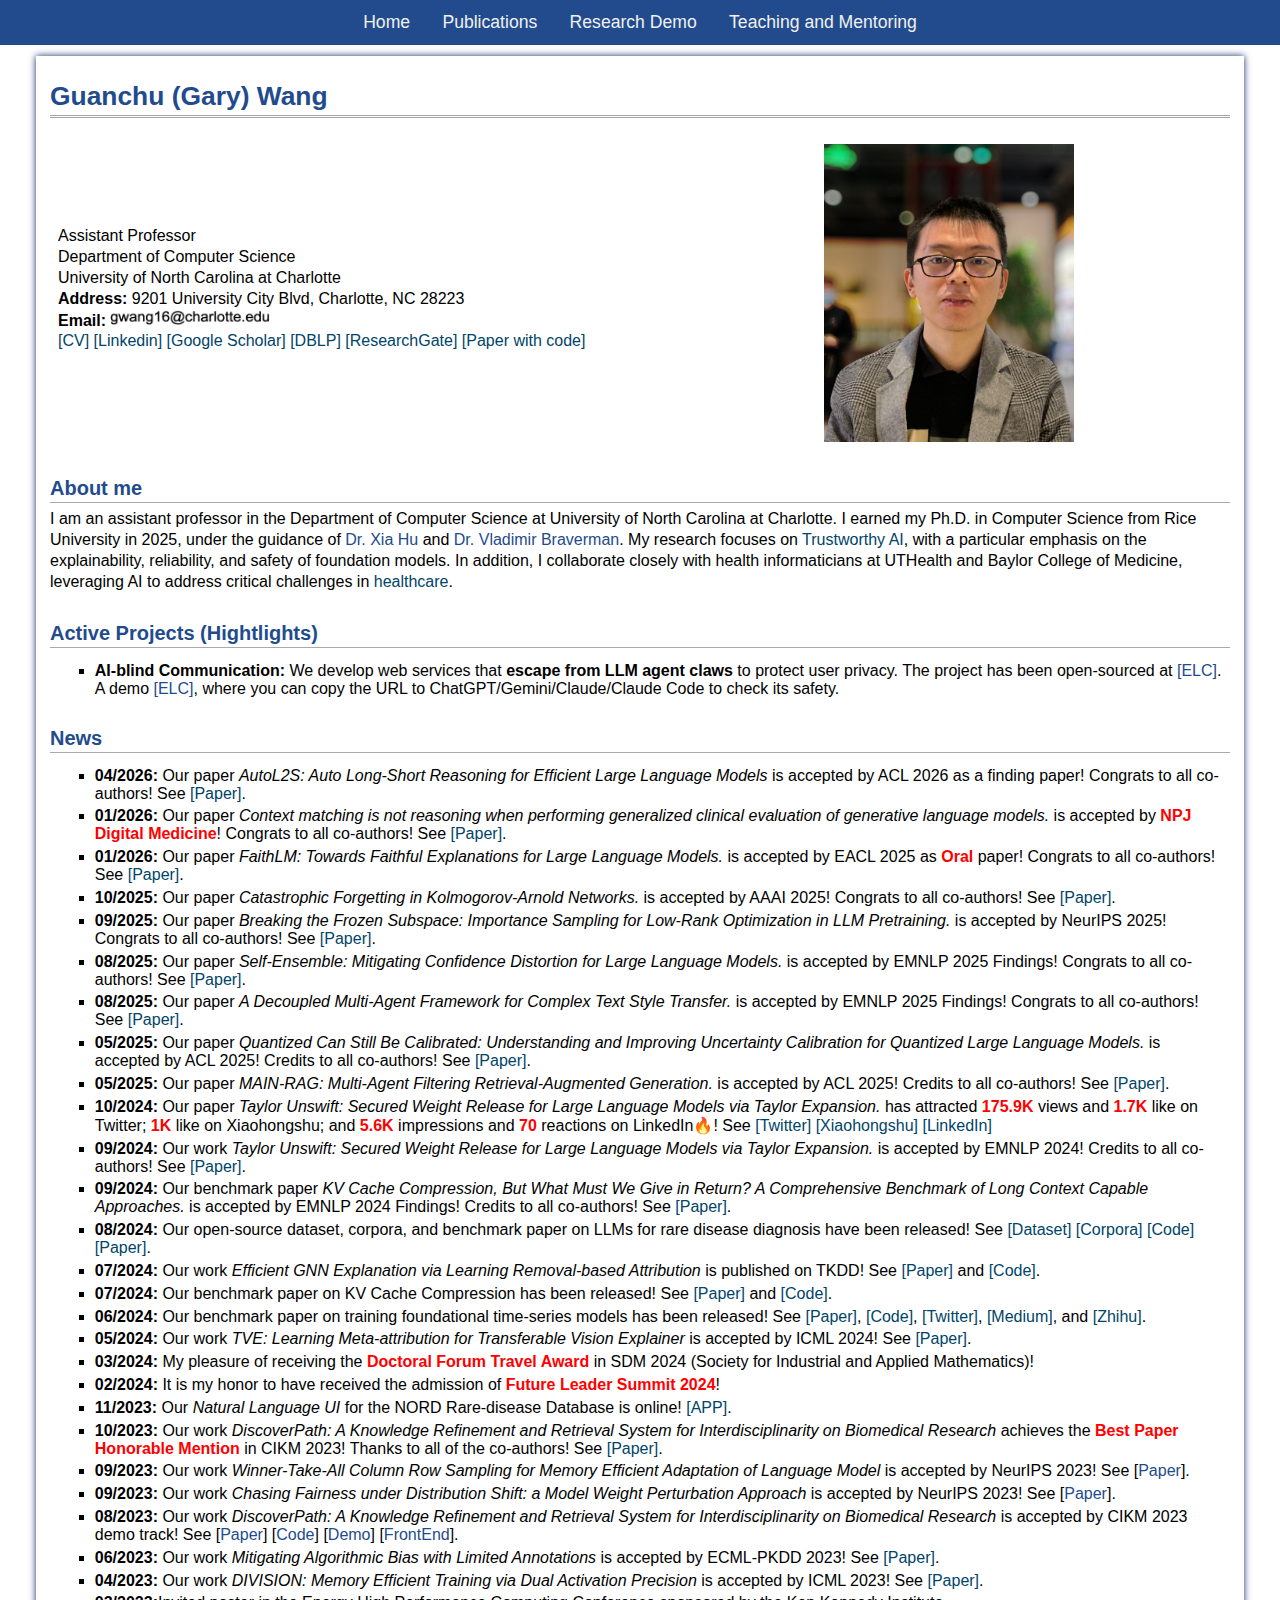
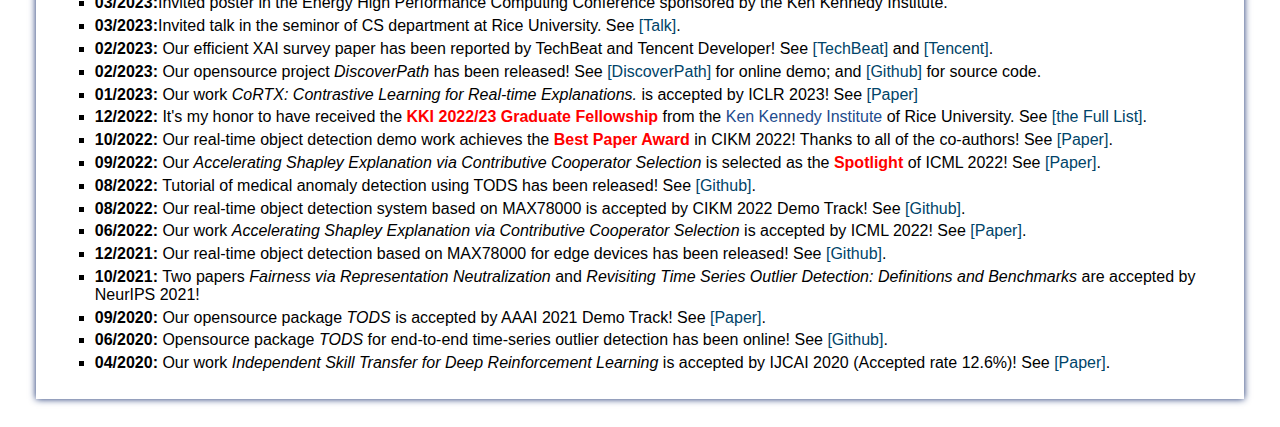
<file: index.html>
<!DOCTYPE html PUBLIC "-//W3C//DTD XHTML 1.1//EN" "http://www.w3.org/TR/xhtml11/DTD/xhtml11.dtd">
<!-- saved from url=(0030)https://remimz.github.io/#home -->
<html xmlns="http://www.w3.org/1999/xhtml" xml:lang="en" class="eye-protector-processed" style="background-color: rgb(255, 255, 255);">
<head>
<meta http-equiv="Content-Type" content="text/html; charset=UTF-8">
<!--<link rel="icon" href="https://hegsns.github.io/Rice_logo.jpg" type="image/x-icon">-->
<!--<link rel="shortcut icon" href="https://hegsns.github.io/Rice_logo.jpg" type="image/x-icon">-->
<meta name="generator" content="jemdoc, see http://jemdoc.jaboc.net/">

<link rel="stylesheet" href="./Guanchu Wang_files/jemdoc.css" type="text/css">
<title>Guanchu Wang</title>
</head>
<body class="eye-protector-processed" style="background-color: rgb(255, 255, 255); transition: background-color 0.3s ease 0s;">

<div class="menu"> 
<a href="https://guanchuwang.github.io/home/">Home</a>
<!-- <a href="#education">Education</a> -->
<!-- <a href="#work">Working</a> -->
<a href="https://guanchuwang.github.io/home/pub.html">Publications</a>
<a href="https://guanchuwang.github.io/home/demo.html">Research Demo</a>
<a href="https://guanchuwang.github.io/home/teach.html">Teaching and Mentoring</a>
<!-- <a href="#project">Project</a>  -->
<!-- <a href="#services">Academic</a>  -->
<!-- <a href="#people">People</a>  -->
<!-- <a href="#awards">Awards</a> -->
</div>

 
<div id="home" class="anchor"></div>
<div id="container">
<div class="container eye-protector-processed" style="transition: background-color 0.3s ease 0s; background-color: rgb(255, 255, 255);">
<div id="toptitle" class="eye-protector-processed" style="border-bottom-color: rgba(0, 0, 0, 0.35);">
<h1>Guanchu (Gary) Wang <font family="FangSong"></font></h1>
</div>

<table class="imgtable"><tbody><tr>
<td align="left" width="750px">
<p>Assistant Professor<br>
  Department of Computer Science<br>
  University of North Carolina at Charlotte <br>
  <b>Address:</b> 9201 University City Blvd, Charlotte, NC 28223<br>
  <b>Email:</b> <img src="./Guanchu Wang_files/charlotte_email_image.png" alt="left" width="160px"> <br>
  <a href="./Guanchu Wang_files/Guanchu_CV.pdf"><font color="#004469">[CV]</font></a>
  <a href="https://www.linkedin.com/in/guanchu-wang-733785111/"><font color="#004469">[Linkedin]</font></a>
  <a href="https://scholar.google.com/citations?user=_QL5218AAAAJ&hl=en"><font color="#004469">[Google Scholar]</font></a>
  <a href="https://dblp.uni-trier.de/pers/hd/w/Wang:Guanchu"><font color="#004469">[DBLP]</font></a>
  <a href="https://www.researchgate.net/scientific-contributions/2137741000_Guanchu_Wang"><font color="#004469">[ResearchGate]</font></a>
  <a href="https://paperswithcode.com/search?q=author%3AGuanchu+Wang"><font color="#004469">[Paper with code]</font></a>
</p>
</td>
<td align="left"><img src="./Guanchu Wang_files/photo.jpeg" alt="left" width="250px">&nbsp;</td>
</tr></tbody></table>

<h2>About me</h2>

<p>I am an assistant professor in the Department of Computer Science at University of North Carolina at Charlotte. I earned my Ph.D. in Computer Science from Rice University in 2025, under the guidance of <a href="https://cs.rice.edu/~xh37/index.html">Dr. Xia Hu</a> and <a href="https://www.cs.jhu.edu/~vova/"> Dr. Vladimir Braverman</a>.
My research focuses on <font color="#004469">Trustworthy AI</font>, with a particular emphasis on the explainability, reliability, and safety of foundation models. In addition, I collaborate closely with health informaticians at UTHealth and Baylor College of Medicine, leveraging AI to address critical challenges in <font color="#004469">healthcare</font>. 
</p>
	
<!-- <p>
<b><font color="red">I'm actively looking for self-motivated PhD students and research interns. If you are interested, please email your CV to <img src="./Guanchu Wang_files/recruit_email_image.png" alt="left" width="200px"></font></b>	
</p>   -->

<h2>Active Projects (Hightlights)</h2> 
<ul>
<li><b>AI-blind Communication:</b> We develop web services that <b>escape from LLM agent claws</b> to protect user privacy. The project has been open-sourced at <a href="https://github.com/AI45Lab/escape-llm-claw">[ELC]</a>. A demo <a href="https://github.com/AI45Lab/escape-llm-claw">[ELC]</a>, where you can copy the URL to ChatGPT/Gemini/Claude/Claude Code to check its safety.
</li>
</ul>	
	
<h2>News</h2> 
	
<ul>
<li> <b>04/2026:</b> Our paper <i>AutoL2S: Auto Long-Short Reasoning for Efficient Large Language Models</i> is accepted by ACL 2026 as a finding paper! Congrats to all co-authors! See <a href="https://arxiv.org/pdf/2505.22662"><font color="#004469">[Paper]</font></a>.
</li>
<li> <b>01/2026:</b> Our paper <i>Context matching is not reasoning when performing generalized clinical evaluation of generative language models.</i> is accepted by <font color="red"><b>NPJ Digital Medicine</b></font>! Congrats to all co-authors! See <a href="https://www.nature.com/articles/s41746-025-02253-2"><font color="#004469">[Paper]</font></a>.
</li>
<li> <b>01/2026:</b> Our paper <i>FaithLM: Towards Faithful Explanations for Large Language Models.</i> is accepted by EACL 2025 as <font color="red"><b>Oral</b></font> paper! Congrats to all co-authors! See <a href="https://arxiv.org/abs/2402.04678"><font color="#004469">[Paper]</font></a>.
</li>
<li> <b>10/2025:</b> Our paper <i>Catastrophic Forgetting in Kolmogorov-Arnold Networks.</i> is accepted by AAAI 2025! Congrats to all co-authors! See <a href="https://neurips.cc/virtual/2025/poster/117335"><font color="#004469">[Paper]</font></a>.
</li>
<li> <b>09/2025:</b> Our paper <i>Breaking the Frozen Subspace: Importance Sampling for Low-Rank Optimization in LLM Pretraining.</i> is accepted by NeurIPS 2025! Congrats to all co-authors! See <a href="https://neurips.cc/virtual/2025/poster/117335"><font color="#004469">[Paper]</font></a>.
</li>
<li> <b>08/2025:</b> Our paper <i>Self-Ensemble: Mitigating Confidence Distortion for Large Language Models.</i> is accepted by EMNLP 2025 Findings! Congrats to all co-authors! See <a href="https://arxiv.org/pdf/2506.01951"><font color="#004469">[Paper]</font></a>.
</li>
<li> <b>08/2025:</b> Our paper <i>A Decoupled Multi-Agent Framework for Complex Text Style Transfer.</i> is accepted by EMNLP 2025 Findings! Congrats to all co-authors! See <a href=""><font color="#004469">[Paper]</font></a>.
</li>
<li> <b>05/2025:</b> Our paper <i>Quantized Can Still Be Calibrated: Understanding and Improving Uncertainty Calibration for Quantized Large Language Models.</i> is accepted by ACL 2025! Credits to all co-authors! See <a href="https://aclanthology.org/2025.acl-long.1473.pdf"><font color="#004469">[Paper]</font></a>.
</li>
<li> <b>05/2025:</b> Our paper <i>MAIN-RAG: Multi-Agent Filtering Retrieval-Augmented Generation.</i> is accepted by ACL 2025! Credits to all co-authors! See <a href="https://arxiv.org/pdf/2501.00332"><font color="#004469">[Paper]</font></a>.
</li>
<li> <b>10/2024:</b> Our paper <i>Taylor Unswift: Secured Weight Release for Large Language Models via Taylor Expansion.</i> has attracted <font color="red"><b>175.9K</b></font> views and <font color="red"><b>1.7K</b></font> like on Twitter; <font color="red"><b>1K</b></font> like on Xiaohongshu; and <font color="red"><b>5.6K</b></font> impressions and <font color="red"><b>70</b></font> reactions on LinkedIn🔥! See <a href="https://x.com/yuchenj_uw/status/1851308185153622138?s=46"><font color="#004469">[Twitter]</font></a> <a href="https://www.xiaohongshu.com/explore/671915c9000000001b0123c6?app_platform=ios&app_version=8.58.1&share_from_user_hidden=true&xsec_source=app_share&type=normal&xsec_token=CBKsf2Q9k_skAHaUlRxsorE88s5bu5ihh3VbVwhzMSHrU=&author_share=1&xhsshare=WeixinSession&shareRedId=N0o4QkU3NU02NzUyOTgwNjY0OTc3PEc_&apptime=1730392850&share_id=f5fcd536b93546818030283865b862e0&exSource=."><font color="#004469">[Xiaohongshu]</font></a> <a href="https://www.linkedin.com/feed/update/urn:li:activity:7250899298538672128/"><font color="#004469">[LinkedIn]</font></a>
</li>
<li> <b>09/2024:</b> Our work <i>Taylor Unswift: Secured Weight Release for Large Language Models via Taylor Expansion.</i> is accepted by EMNLP 2024! Credits to all co-authors! See <a href="https://www.researchgate.net/publication/381662847_Secured_Weight_Release_for_Large_Language_Models_via_Taylor_Expansion"><font color="#004469">[Paper]</font></a>.
</li>	
<li> <b>09/2024:</b> Our benchmark paper <i>KV Cache Compression, But What Must We Give in Return? A Comprehensive Benchmark of Long Context Capable Approaches.</i> is accepted by EMNLP 2024 Findings! Credits to all co-authors! See <a href="https://arxiv.org/abs/2407.01527"><font color="#004469">[Paper]</font></a>.
</li>
<li> <b>08/2024:</b> Our open-source dataset, corpora, and benchmark paper on LLMs for rare disease diagnosis have been released! See <a href="https://huggingface.co/datasets/guan-wang/ReDis-QA"><font color="#004469">[Dataset]</font></a> <a href="https://huggingface.co/datasets/guan-wang/ReCOP"><font color="#004469">[Corpora]</font></a> <a href="https://github.com/guanchuwang/redis-bench?tab=readme-ov-file"><font color="#004469">[Code]</font></a> <a href="https://arxiv.org/abs/2408.08422"><font color="#004469">[Paper]</font></a>.
</li>
<li> <b>07/2024:</b> Our work <i>Efficient GNN Explanation via Learning Removal-based Attribution</i> is published on TKDD! See <a href="https://arxiv.org/abs/2306.05760"><font color="#004469">[Paper]</font></a> and <a href=""><font color="#004469">[Code]</font></a>.
</li>
<li> <b>07/2024:</b> Our benchmark paper on KV Cache Compression has been released! See <a href="https://arxiv.org/abs/2407.01527"><font color="#004469">[Paper]</font></a> and <a href="https://github.com/henryzhongsc/longctx_bench"><font color="#004469">[Code]</font></a>.
</li>
<li> <b>06/2024:</b> Our benchmark paper on training foundational time-series models has been released! See <a href="https://arxiv.org/abs/2402.04678v2"><font color="#004469">[Paper]</font></a>, <a href="https://github.com/daochenzha/ltsm"><font color="#004469">[Code]</font></a>, <a href=""><font color="#004469">[Twitter]</font></a>, <a href="https://towardsdatascience.com/time-series-are-not-that-different-for-llms-56435dc7d2b1?gi=3ec22ff427ce&source=login--------------------------global_nav-----------"><font color="#004469">[Medium]</font></a>, and <a href="https://x.com/yunengchuang/status/1806032177554919862?s=46"><font color="#004469">[Zhihu]</font></a>.
</li>
<li> <b>05/2024:</b> Our work <i>TVE: Learning Meta-attribution for Transferable Vision Explainer</i> is accepted by ICML 2024! See <a href="https://www.researchgate.net/publication/377926010_TVE_Learning_Meta-attribution_for_Transferable_Vision_Explainer"><font color="#004469">[Paper]</font></a>.
</li>
<li> <b>03/2024:</b> My pleasure of receiving the <font color="red"><b>Doctoral Forum Travel Award</b></font> in SDM 2024 (Society for Industrial and Applied Mathematics)! 
</li>
<li> <b>02/2024:</b> It is my honor to have received the admission of <a href="https://midas.umich.edu/future-leaders-summit-2024/"><font color="red"><b>Future Leader Summit 2024</b></font></a>! 
</li>
<li> <b>11/2023:</b> Our <i>Natural Language UI</i> for the NORD Rare-disease Database is online! <a href="https://hegsns-rare-disease-gpt.hf.space"><font color="#004469">[APP]</font></a>. 
</li>
<li> <b>10/2023:</b> Our work <i>DiscoverPath: A Knowledge Refinement and Retrieval System for Interdisciplinarity on Biomedical Research</i> achieves the <font color="red"><b>Best Paper Honorable Mention</b></font> in CIKM 2023! Thanks to all of the co-authors! See <a href="https://www.researchgate.net/publication/369755614_DiscoverPath_A_Knowledge_Refinement_and_Retrieval_System_for_Interdisciplinarity_on_Biomedical_Research"><font color="#004469">[Paper]</font></a>. 
</li>
<li> <b>09/2023:</b> Our work <i>Winner-Take-All Column Row Sampling for Memory Efficient Adaptation of Language Model</i> is accepted by NeurIPS 2023! See [<a href="https://arxiv.org/abs/2305.15265">Paper</a>]. <br>
</li>
<li> <b>09/2023:</b> Our work <i>Chasing Fairness under Distribution Shift: a Model Weight Perturbation Approach</i> is accepted by NeurIPS 2023! See [<a href="https://openreview.net/forum?id=DVjyq5eCAD&referrer=%5Bthe%20profile%20of%20Guanchu%20Wang%5D(%2Fprofile%3Fid%3D~Guanchu_Wang1)">Paper</a>]. <br>
</li>
<li> <b>08/2023:</b> Our work <i>DiscoverPath: A Knowledge Refinement and Retrieval System for Interdisciplinarity on Biomedical Research</i> is accepted by CIKM 2023 demo track! See [<a href="https://www.researchgate.net/publication/369755614_DiscoverPath_A_Knowledge_Refinement_and_Retrieval_System_for_Interdisciplinarity_on_Biomedical_Research">Paper</a>] [<a href="https://github.com/ynchuang/ad2kg">Code</a>] [<a href="https://reurl.cc/nDDeq1">Demo</a>] [<a href="http://www.discoverpath.top/">FrontEnd</a>]. <br>
</li>
<li> <b>06/2023:</b> Our work <i>Mitigating Algorithmic Bias with Limited Annotations</i> is accepted by ECML-PKDD 2023! See <a href="https://arxiv.org/pdf/2207.10018.pdf"><font color="#004469">[Paper]</font></a>.
</li>
<li> <b>04/2023:</b> Our work <i>DIVISION: Memory Efficient Training via Dual Activation Precision</i> is accepted by ICML 2023! See <a href="https://openreview.net/forum?id=Bxfp0zWygq&referrer=%5Bthe%20profile%20of%20Guanchu%20Wang%5D(%2Fprofile%3Fid%3D~Guanchu_Wang1)"><font color="#004469">[Paper]</font></a>.
</li>
<li> <b>03/2023:</b>Invited poster in the Energy High Performance Computing Conference sponsored by the Ken Kennedy Institute.
</li>
<li> <b>03/2023:</b>Invited talk in the seminor of CS department at Rice University. See <a href="https://www.dropbox.com/s/05r1ra8rqxisdu3/COMP600_seminor_SHEAR.mp4?dl=0"><font color="#004469">[Talk]</font></a>.
</li>
<li> <b>02/2023:</b> Our efficient XAI survey paper has been reported by TechBeat and Tencent Developer! See <a href="https://www.techbeat.net/article-info?id=4646"><font color="#004469">[TechBeat]</font></a> and <a href="https://cloud.tencent.com/developer/article/2229319?areaSource=&traceId="><font color="#004469">[Tencent]</font></a>.
</li>
<li> <b>02/2023:</b> Our opensource project <i>DiscoverPath</i> has been released! See <a href="http://www.discoverpath.top/"><font color="#004469">[DiscoverPath]</font></a> for online demo; and <a href="https://github.com/ynchuang/ad2kg"><font color="#004469">[Github]</font></a> for source code.
</li>
<li> <b>01/2023:</b> Our work <i>CoRTX: Contrastive Learning for Real-time Explanations.</i> is accepted by ICLR 2023! See <a href="https://openreview.net/forum?id=L2MUOUp0beo"><font color="#004469">[Paper]</font></a>
</li>	
<li> <b>12/2022:</b> It's my honor to have received the <a href="https://kenkennedy.rice.edu/funding/memorial-honorary-fellowships"><font color="red"><b>KKI 2022/23 Graduate Fellowship</b></font></a> from the <a href="https://kenkennedy.rice.edu/">Ken Kennedy Institute</a> of Rice University. See <a href="https://kenkennedy.rice.edu/news/current-news/ken-kennedy-institute-graduate-fellowship-program-awards-65000-nine-fellows"><font color="#004469">[the Full List]</font></a>. 
</li>
<li> <b>10/2022:</b> Our real-time object detection demo work achieves the <font color="red"><b>Best Paper Award</b></font> in CIKM 2022! Thanks to all of the co-authors! See <a href="https://arxiv.org/abs/2202.07503"><font color="#004469">[Paper]</font></a>. 
</li>
<li> <b>09/2022:</b> Our <i>Accelerating Shapley Explanation via Contributive Cooperator Selection</i> is selected as the <font color="red"><b>Spotlight</b></font> of ICML 2022! See <a href="https://icml.cc/virtual/2022/spotlight/16674"><font color="#004469">[Paper]</font></a>.
</li>
<li> <b>08/2022:</b> Tutorial of medical anomaly detection using TODS has been released! See <a href="https://github.com/ryanbeckwith/medical_anomaly_detection"><font color="#004469">[Github]</font></a>.
</li>
<li> <b>08/2022:</b> Our real-time object detection system based on MAX78000 is accepted by CIKM 2022 Demo Track! See <a href="https://github.com/datamllab/BED_main"><font color="#004469">[Github]</font></a>.
</li>
<li> <b>06/2022:</b> Our work <i>Accelerating Shapley Explanation via Contributive Cooperator Selection</i> is accepted by ICML 2022! See <a href="https://arxiv.org/pdf/2206.08529.pdf"><font color="#004469">[Paper]</font></a>.
</li>
<li> <b>12/2021:</b> Our real-time object detection based on MAX78000 for edge devices has been released! See <a href="https://github.com/datamllab/BED_main"><font color="#004469">[Github]</font></a>.
</li>
<li> <b>10/2021:</b> Two papers <i>Fairness via Representation Neutralization</i> and <i>Revisiting Time Series Outlier Detection: Definitions and Benchmarks</i> are accepted by NeurIPS 2021!
</li>
<li> <b>09/2020:</b> Our opensource package <i>TODS</i> is accepted by AAAI 2021 Demo Track! See <a href="https://arxiv.org/abs/2009.09822"><font color="#004469">[Paper]</font></a>.
</li>
<li> <b>06/2020:</b> Opensource package <i>TODS</i> for end-to-end time-series outlier detection has been online! See <a href="https://github.com/datamllab/tods"><font color="#004469">[Github]</font></a>.
</li>
<li> <b>04/2020:</b> Our work <i>Independent Skill Transfer for Deep Reinforcement Learning</i> is accepted by IJCAI 2020 (Accepted rate 12.6%)! See <a href="https://www.ijcai.org/proceedings/2020/0401.pdf"><font color="#004469">[Paper]</font></a>.
</li>
</ul>
	
<!--
<div style="height:200px;width:1150px;overflow:auto;background:#EEEEEE;"> </div>
-->
	

<!-- <div id="education"><h2>Education</h2></div>

<ul>
<li><b>From 2021.9 to now</b>: Ph.D. candidate, Computer Science, Rice University.
</li>	

<div id="ustc_edu" style="cursor:pointer;color:black" onclick="document.all.ustc_edu_ch1.style.display=(document.all.ustc_edu_ch1.style.display ==&#39;none&#39;)?&#39;&#39;:&#39;none&#39;">	
<li><b>From 2016.9 to 2019.6</b>: M.S., Information Science and Technology, University of Science and Technology of China (USTC). 
</li></div>
<div id="ustc_edu_ch1" style="display:none">
<b>•&nbsp; GPA</b>: 3.5/4.3 <a href="https://hegsns.github.io/Master_GPA.pdf"><font color="#004469">[Details]</font></a>.
<br><b>•&nbsp; TOEFL</b>: 99/120 (Listening:25/30 Reading:26/30 Writing:27/30 Speaking:21/30) <a href="https://hegsns.github.io/TOEFL.pdf"><font color="#004469">[Details]</font></a>.
<br><b>•&nbsp; GRE</b>: 323 + 3.5 (Verbal:153 Quantitative:170 Writing:3.5) <a href="https://hegsns.github.io/GREscore.pdf"><font color="#004469">[Details]</font></a>.<br>

<br>
</div>

<div id="dlut_edu" style="cursor:pointer;color:black" onclick="document.all.dlut_edu_ch1.style.display=(document.all.dlut_edu_ch1.style.display ==&#39;none&#39;)?&#39;&#39;:&#39;none&#39;">	
<li><b>From 2012.9 to 2016.6</b>: B.S., Information and Communication Engineering, Dalian University of Technology (DUT).
</li></div>
<div id="dlut_edu_ch1" style="display:none">
<b>•&nbsp; GPA</b>: 3.8/4.0 (TOP 3%) <a href="https://hegsns.github.io/Bachelor_GPA.pdf"><font color="#004469">[Details]</font></a>.<br>
<b>•&nbsp; GPA</b>: Outstanding undergraduate thesis award (Top 2%).<br>
</div>


</ul>

<div id="work"><h2>Research Experience</h2></div>

<ul>
<li> <b>From 2024.5 to 2024.8</b>: Research intern, VISA Research, Foster City, CA, USA.
<br> 	
</li><li> <b>From 2020.9 to 2021.8</b>: Graduate research assistant, Texas A&amp;M University, USA.
<br> 	
</li><li> <b>From 2019.9 to 2020.1</b>: Research assistant, Westlake University, Hangzhou, P.R.C.
<br> 
</li>

</ul> -->

<!-- <div id="previous_research_publication" style="cursor:pointer;color:black" onclick="document.all.previous_research_publication_ch1.style.display=(document.all.previous_research_publication_ch1.style.display ==&#39;none&#39;)?&#39;&#39;:&#39;none&#39;">	
<b>Publications related to signal processing(Click for details)</b>
</div>
<div id="previous_research_publication_ch1" style="display:none">
</div> -->





<!--
	
<div id="project"><h2>Projects</h2></div>
<ul>
</li>
<li>Efficiency of Large Language Models, 2023.2-now
</li>
<li>Interpretable Recommder System, 2021.10-2022.12
</li>
<li>AI Fairness, 2021.2-2022.2.
</li>
<li>Object detection on edge devices, 2021.2-2021.10
</li>
<li>TODS: Time-series outlier detection, 2020.5-2021.2.
</li>
<li>Deep reinforcement learning for robotic controlling, 2019.10-2020.1
</li>
<li>Theory of optical wireless communication and network, 2016.9-2018.4
</li>
</ul>


<div id="services"><h2>Academic</h2></div>
<ul>
<li> Poster at Rice University PhD. Recuiting, Houston, US., 2022. </li>	
<li> Unofficial NeurIPS Workshop at Rice University, Houston, US., 2021. </li>	
<li> Vision And Learning Seminar (VALSE), Hefei, Anhui, China, 2019. </li>	
<li> ShanghaiTech Workshop on Information, Learning and Decision, Shanghai, China, 2018. </li>
<li> Visiting student, Chinese Academy of science, Beijing, China, 2015. </li>
</ul>


	
<div id="people"><h2>People</h2></div>
	
<div style="height:150px;width:950px;overflow:auto;background:#EEEEEE;">
<ul>
<li> 2023-now. Huiyuan Chen. VISA Inc.
</li>
<li> 2023-now. Zhaozhuo Xu. assistant Professor in Stevens Institute of Technology.
</li>
<li> 2022-2023. Yao Rong. University of Tübingen.
</li>
<li> 2021-now. Yu-Neng Chuang. Rice University.
</li>
<li> 2021-now. Fan Yang. Rice University.
</li>
<li> 2021-now. Ninghao Liu. University of Georgia.
</li>
<li> 2021-now. Mengnan Du. New Jersey Institute of Technology.
</li>
<li> 2020. Yue Zhao. Leadership of opensources Pyod, TOD, SUOD and PyGOD (6.1k+ star, 1.2k+ fork in total).
</li>
<li> 2020-now. Daochen Zha. Leadership of opensources RLcard, DouZero and AutoVideo (4.8k+ star, 800+ fork in total).
</li>
<li> 2020-now. Kwei-Herng Lai. Leadership of opensource TODS (500+ star, 100+ fork).
</li>
<li> 2020-now. Xia Hu. (my PhD supervisor) Rice University. One of authors of the Neural Collaborative Filtering algorithm. Leadership of AutoKeras, RLcard, TODS (10k+ star, 1.8k fork in total). 
</li>
<li> 2019. JinXin Liu. Westlake University.
</li>
<li> 2019. Donglin Wang. Westlake University. 国家科技创新2030重大项目首席科学家.
</li>
<li> 2016-now. Zhimeng Jiang. Texas A&M University.
</li>
<li> 2016-now. Kaixiong Zou. Rice Univeristy.
</li>
<li> 2016-2019. Difan Zou. The University of Hong Kong.
</li>
<li> 2016-2019. Chen Gong. (my MS supervisor) University of Science and Technology of China. 国家青年千人. 2016年求是杰出科学家奖获得者.
</li>
<li> 2012-2016. Xiaonan Liu. King's College London.
</li>
</ul>
</div>

-->
	
<!--

<li> Selected invited Review: NeurIPS, KDD, AAAI, SDM, CIKM, SIGIR, INFORM, IEEE Trans. and Journal. </li>

<h2>Honors and Awards</h2>
<ol>
<li><b>Major Awards</b>, USTC, 2016, 2017, 2018.</li> 
<li><b>Outstanding Graduate (top 4%)</b>, <a href="https://en.wikipedia.org/wiki/Dalian">Dalian</a>, 2016.</li> 
<li><b>Outstanding Bachelor Thesis (top 5%)</b>, DUT, 2016.</li> 
<li><b>National Second Prize</b>, China National Mathematical Modeling Contest, 2016.</li>
<li><b>Honorable Mention</b>, Mathematical Contest in Modeling (MCM), 2016.</li>
<li><b>Scholarship of Academic and Innovation</b>, DUT, 2013, 2014, 2015.</li>
<li><b>Scholarship of <a href="https://www.sumitomocorp.com/ja/jp/about/company/profile"> Sumitomo Corporation</a></b>, DUT, 2013.</li> 
</ol>
	
<h2>Key Skill</h2>
<ol>
<li>Python, Matlab, C++, Verilog.</li>
<li>Numerical optimization, system simulation, and statistics.</li>
<li>Python/Pytorch, Labview/USRP, Verilog/ISE/FPGA.</li>
<li>Cooperation (Github online co-working) & teamwork & paper writing.</li>
</ol>
-->

<!--
<h2>Co-worker</h2>
&nbsp;&nbsp; Xiaonan Liu (King's College London), 
	Chen Gong (USTC), Xiaodong Wang (Columbia University), Donglin Wang (Westlake University),
	Xuanting Cai (Meta Facebook)
-->

<!--
<h2>Hobbies</h2>
<p>Badminton, Painting, Reading.</p>


<h2>Views</h2>

<a href="https://clustrmaps.com/site/1b1jj" title="Visit tracker"><img src="./Guanchu Wang_files/map_v2.png"></a>

-->
	
</font>

<!--

<h2>Research Experiences</h2>
<ol>

<li><b>DATA Lab</b> in Texas A&amp;M Universit, working promotely, 2020.2 - present.</li>
<p><b>•&nbsp; Anomaly Detection.</b></p>
<table class="imgtable"><tbody><tr>
<td><img src="./Guanchu Wang_files/ad.jpg" alt="left" width="240px">&nbsp;</td>
<td align="left"> Update...
</td>
</tr></tbody></table>
<br>

<div id="westlake" style="cursor:pointer;color:black" onclick="document.all.westlake_ch.style.display=(document.all.westlake_ch.style.display ==&#39;none&#39;)?&#39;&#39;:&#39;none&#39;">
<li><b>Machine Intellignece Lab</b> in Westlake University, Hangzhou, P.R.C., Research assistant, 2019.10 - 2020.1.</li></div>

<div id="westlake_ch" style="display:none">
<p><b>•&nbsp; Deep Reinforcement learning.</b></p>
<table class="imgtable"><tbody><tr>
<td><img src="./Guanchu Wang_files/HCA.gif" alt="left" width="240px">&nbsp;
<br><img src="./Guanchu Wang_files/HCU.gif" alt="left" width="240px">&nbsp;</td>
<td align="left">We use deep reinforcement learning to design efficient algorithms for skill transfer and transition.
In skill transfer, the agent learns task-independent primitive skills in source environments, and re-utilize the skills in target environemnts;
while in skill transtion, the agent manage to transition between multiple skills in order to accomplish specific complex task.
Both skill transfer and transtion can greatly enhance the learning efficiency and generalization ability in comparison to conventional RL algorithms.

</table>
<br>
</div>

<div id="magcharging" style="cursor:pointer;color:black" onclick="document.all.magcharging_ch.style.display=(document.all.magcharging_ch.style.display ==&#39;none&#39;)?&#39;&#39;:&#39;none&#39;">
<li><b>Magcharging Inc.</b>, Shenzhen, P.R.C., Intern, 2019.7 - 2019.9.</li></div>
<div id="magcharging_ch" style="display:none">
<p><b>•&nbsp; Ratio frequency wirless charging.</b></p>
<table class="imgtable"><tbody><tr>
<td><img src="./Guanchu Wang_files/RFC.png" alt="left" width="240px">&nbsp;</td>
<td align="left">
We realize a prototype machine of ratio frequency wireless charging system.
In transmitter-side, two USRPs are utilized to control three directional antennas for energy emission;
in receiver-side, an intergrated device including an RF harvester and an RF-DC convertor is exploited
for energy havesting.
We also build a backscattering link for real-time optimization of transmitted signal
based on blind adaptive beamforming algorithm.
The receiver-side power is up to 12mW at the distance of 2m and 6mW at 3m.
Specifically, it includes the techniques:
<br>
&nbsp;&nbsp; - MIMO, blind adaptive beamforming.
<br>
&nbsp;&nbsp; - Backscattering communication.
<br>
Here is our real-time video: <b><a href="https://hegsns.github.io/3nt2m.mp4">Triple-antenna 2m</a></b>, <b><a href="https://hegsns.github.io/3nt3m.mp4">Triple-antenna 3m</a></b>.
</td>
</tr></tbody></table>
<br>
</div>

<div id="ustc_owc" style="cursor:pointer;color:black" onclick="document.all.ustc_owc_ch1.style.display=(document.all.ustc_owc_ch1.style.display ==&#39;none&#39;)?&#39;&#39;:&#39;none&#39;">
<li><b> Optical Wireless Communication and Network Center </b> in USTC, Anhui, P.R.C., Postgraduate Student, 2016.9 - 2019.6.
</li></div>
<div id="ustc_owc_ch1" style="display:none">
<p><b>•&nbsp; Optical network system:</b></p>
<table class="imgtable"><tbody><tr>
<td><img src="./Guanchu Wang_files/OWLAN.jpg" alt="left" width="240px">&nbsp;</td>
<td align="left">
The conventional media access control of wireless local area network (WLAN) can hardly support
the transmission of big-data in the future,
and the upcoming optical network tends to be accessed in a multipoint pattern for big-data transmission.
We devise a doub-station access protocol based on CSMA/CA (DS-CSMA/CA) for optical wireless local area
network (OWLAN), and propose the the algorithm to numerically maximize the throughput versus initial
contention window and partner distribution map.

</td>
</tr></tbody></table>

<p><b>•&nbsp; Multiple access system:</b></p>
<table class="imgtable"><tbody><tr>
<td><img src="./Guanchu Wang_files/turbo_processing1_total.png" alt="left" width="250px">&nbsp;</td>
<td align="left">
We study the physical-layer characteristics of multiple access for weak signal optical communication including
multi-user and multi-layer communications, where the scenairo of multi-user communication is single transmiter to multiple receivers
and multiple transmitters to mulitple receivers;
and that of multi-layer communication is to simutaneously transmit several types of serives with different rates.

</td>
</tr></tbody></table>


Furthermore, it includes the techneques:
<br>
&nbsp;&nbsp; - Numerical optimization of multiple access achievable rates.
<br>
&nbsp;&nbsp; - Multi-user estimation, signal processing, correcting code.
<br>
&nbsp;&nbsp; - Hidden Markov Model.


<p><b>•&nbsp; Weak signal optical communication:</b></p>
<table class="imgtable"><tbody><tr>
<td><img src="./Guanchu Wang_files/frame_structure.png" alt="left" width="150px">&nbsp;</td>
<td align="left">
We set up a real-time weak signal optical communication system via photon counting, digitial signal processing and error correcting encoding&amp;decoding based on FPGA.
The throughput is up to 1Mbps over 1km non-line of sight transmission link (most advanced over the world at that time).

</td>
</tr></tbody></table>
</div>


<br>
&nbsp;&nbsp; - Photon conunting technology.
<br>
&nbsp;&nbsp; - Digital signal processing (synchronization, estimation &amp; symbol detection).
<br>
&nbsp;&nbsp; - Error correcting code (convolutional, RS, LDPC code).

</ol>

-->

<div class="jvectormap-tip"></div>

</div>
</div>
</body>
</html>
</file>
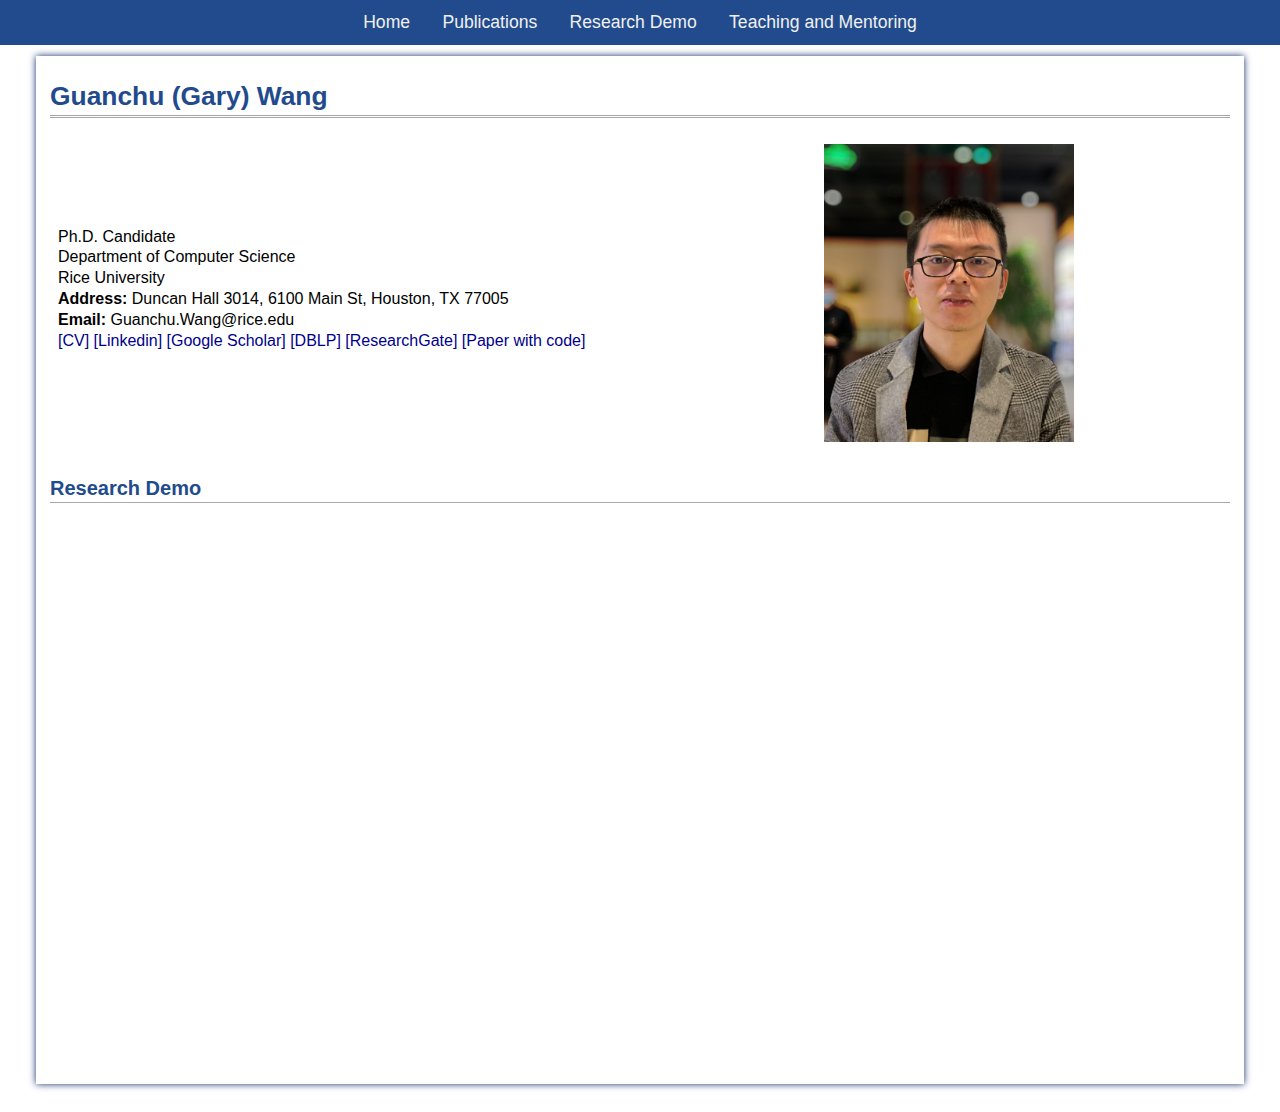
<file: demo.html>
<!DOCTYPE html PUBLIC "-//W3C//DTD XHTML 1.1//EN" "http://www.w3.org/TR/xhtml11/DTD/xhtml11.dtd">
<!-- saved from url=(0030)https://remimz.github.io/#home -->
<html xmlns="http://www.w3.org/1999/xhtml" xml:lang="en" class="eye-protector-processed" style="background-color: rgb(255, 255, 255);">
<head>
<meta http-equiv="Content-Type" content="text/html; charset=UTF-8">
<!--<link rel="icon" href="https://hegsns.github.io/Rice_logo.jpg" type="image/x-icon">-->
<!--<link rel="shortcut icon" href="https://hegsns.github.io/Rice_logo.jpg" type="image/x-icon">-->
<meta name="generator" content="jemdoc, see http://jemdoc.jaboc.net/">

<link rel="stylesheet" href="./Guanchu Wang_files/jemdoc.css" type="text/css">
<title>Guanchu Wang</title>
</head>
<body class="eye-protector-processed" style="background-color: rgb(255, 255, 255); transition: background-color 0.3s ease 0s;">

<div class="menu"> 
<a href="https://guanchuwang.github.io/home/">Home</a>
<a href="https://guanchuwang.github.io/home/pub.html">Publications</a>
<a href="https://guanchuwang.github.io/home/demo.html">Research Demo</a>
<a href="https://guanchuwang.github.io/home/teach.html">Teaching and Mentoring</a>
</div>

<div id="home" class="anchor"></div>
<div id="container">
<div class="container eye-protector-processed" style="transition: background-color 0.3s ease 0s; background-color: rgb(255, 255, 255);">
<div id="toptitle" class="eye-protector-processed" style="border-bottom-color: rgba(0, 0, 0, 0.35);">
<h1>Guanchu (Gary) Wang <font family="FangSong"></font></h1>
</div>

<table class="imgtable"><tbody><tr>
<td align="left" width="750px">
<p>Ph.D. Candidate<br>
  Department of Computer Science<br>
  Rice University <br>
  <b>Address:</b> Duncan Hall 3014, 6100 Main St, Houston, TX 77005 <br>
  <b>Email:</b> Guanchu.Wang@rice.edu <br>
  <a href="./Guanchu Wang_files/Guanchu_CV.pdf"><font color="darkblue">[CV]</font></a>
  <a href="https://www.linkedin.com/in/guanchu-wang-733785111/"><font color="darkblue">[Linkedin]</font></a>
  <a href="https://scholar.google.com/citations?user=_QL5218AAAAJ&hl=en"><font color="darkblue">[Google Scholar]</font></a>
  <a href="https://dblp.uni-trier.de/pers/hd/w/Wang:Guanchu"><font color="darkblue">[DBLP]</font></a>
  <a href="https://www.researchgate.net/scientific-contributions/2137741000_Guanchu_Wang"><font color="darkblue">[ResearchGate]</font></a>
  <a href="https://paperswithcode.com/search?q=author%3AGuanchu+Wang"><font color="darkblue">[Paper with code]</font></a>
</p>
</td>
<td align="left"><img src="./Guanchu Wang_files/photo.jpeg" alt="left" width="250px">&nbsp;</td>
</tr></tbody></table>

<div id="llm-app"><h2>Research Demo</h2></div>
<table class="imgtable"><tbody>	
<!-- <tr>	
<td width="1080px">
<p><b>Rare-disease Chatbot</b></p>
We build a chatbot for rare disease QA based on retrieval augmentation. The external knowledge is from the <a href="https://rarediseases.org/rare-diseases/">NORD rare-disease database</a>.
You ask questions about rare diseases, such as:
<ul>
    <li>What are the possible causes of Apraxia?</li>
    <li>What are the possible symptoms of Campomelic Syndrome?</li>
    <li>If I have a fever, chills, general weakness, and headaches. What disease may I suffer from?</li>
</ul>
Please note that this prototype demo is just a proof of concept. It's important to consult with a healthcare professional for an accurate diagnosis and appropriate treatment. 
<p>
<iframe
	src="https://hegsns-rare-disease-gpt.hf.space"
	frameborder="0"
	width="800"
	height="450"
></iframe>
</p>
</td>  
</tr> -->

<!-- <tr>
<td width="1080px">
<p><b>TODS: An Automated Time Series Outlier Detection System</b></p>
We build TODS, an automated Time Series Outlier Detection System for research and industrial applications. It currently supports 70 primitives, including data processing, time series processing, feature analysis, detection algorithms, and a reinforcement module. TODS is a highly modular system that supports easy pipeline construction.
<p><iframe width="560" height="315" src="https://www.youtube.com/embed/bEo_ggzAXZY?si=1JE1BomJKbiDtB4E" title="YouTube video player" frameborder="0" allow="accelerometer; autoplay; clipboard-write; encrypted-media; gyroscope; picture-in-picture; web-share" allowfullscreen></iframe>
</p>
</td>  
</tr>

<tr>
<td width="1080px">
<p><b>BED: A Real-Time Object Detection System for Edge Devices</b></p>
<p><iframe width="560" height="315" src="https://www.youtube.com/embed/0tY31_cECCA?si=0KuQypLVabjQGIHZ" title="YouTube video player" frameborder="0" allow="accelerometer; autoplay; clipboard-write; encrypted-media; gyroscope; picture-in-picture; web-share" allowfullscreen></iframe>
</p>
</td> 
</tr> -->
	
</tbody></table>

</div>
</div>
</body>
</html>
</file>
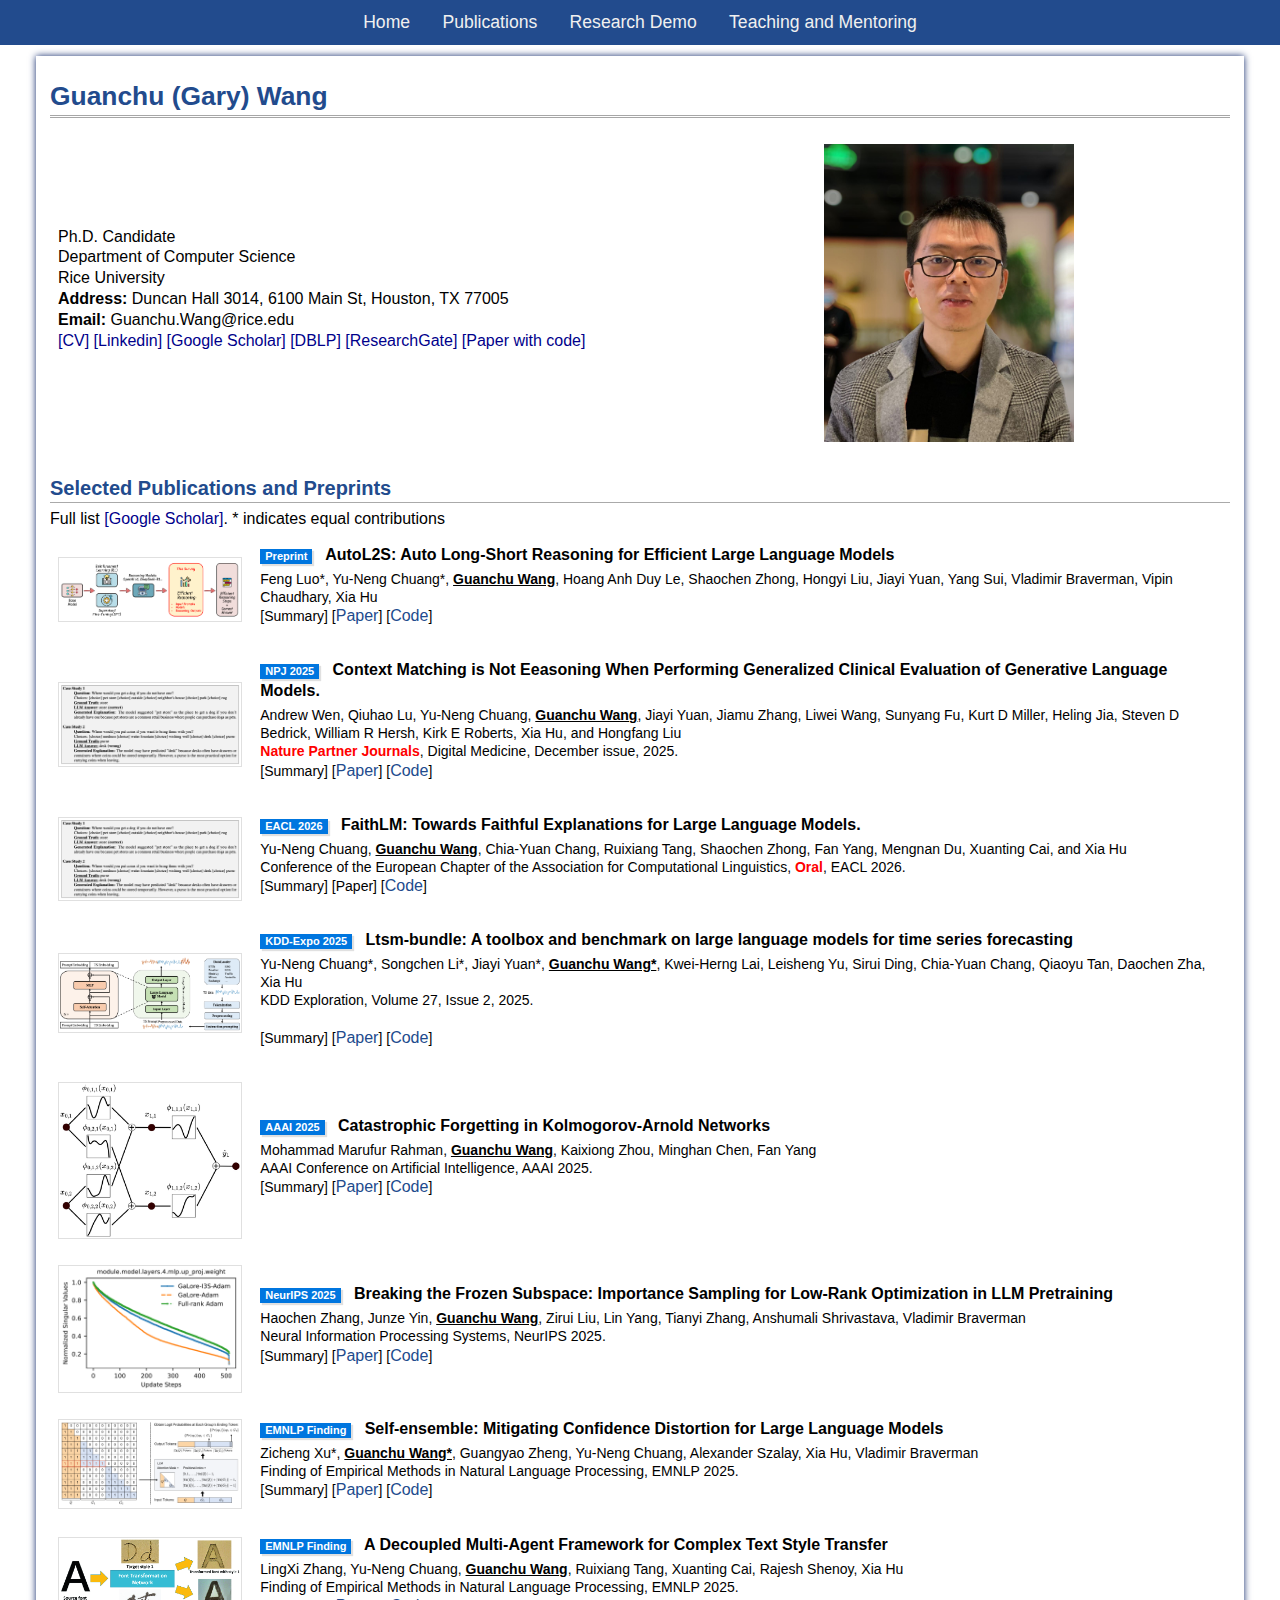
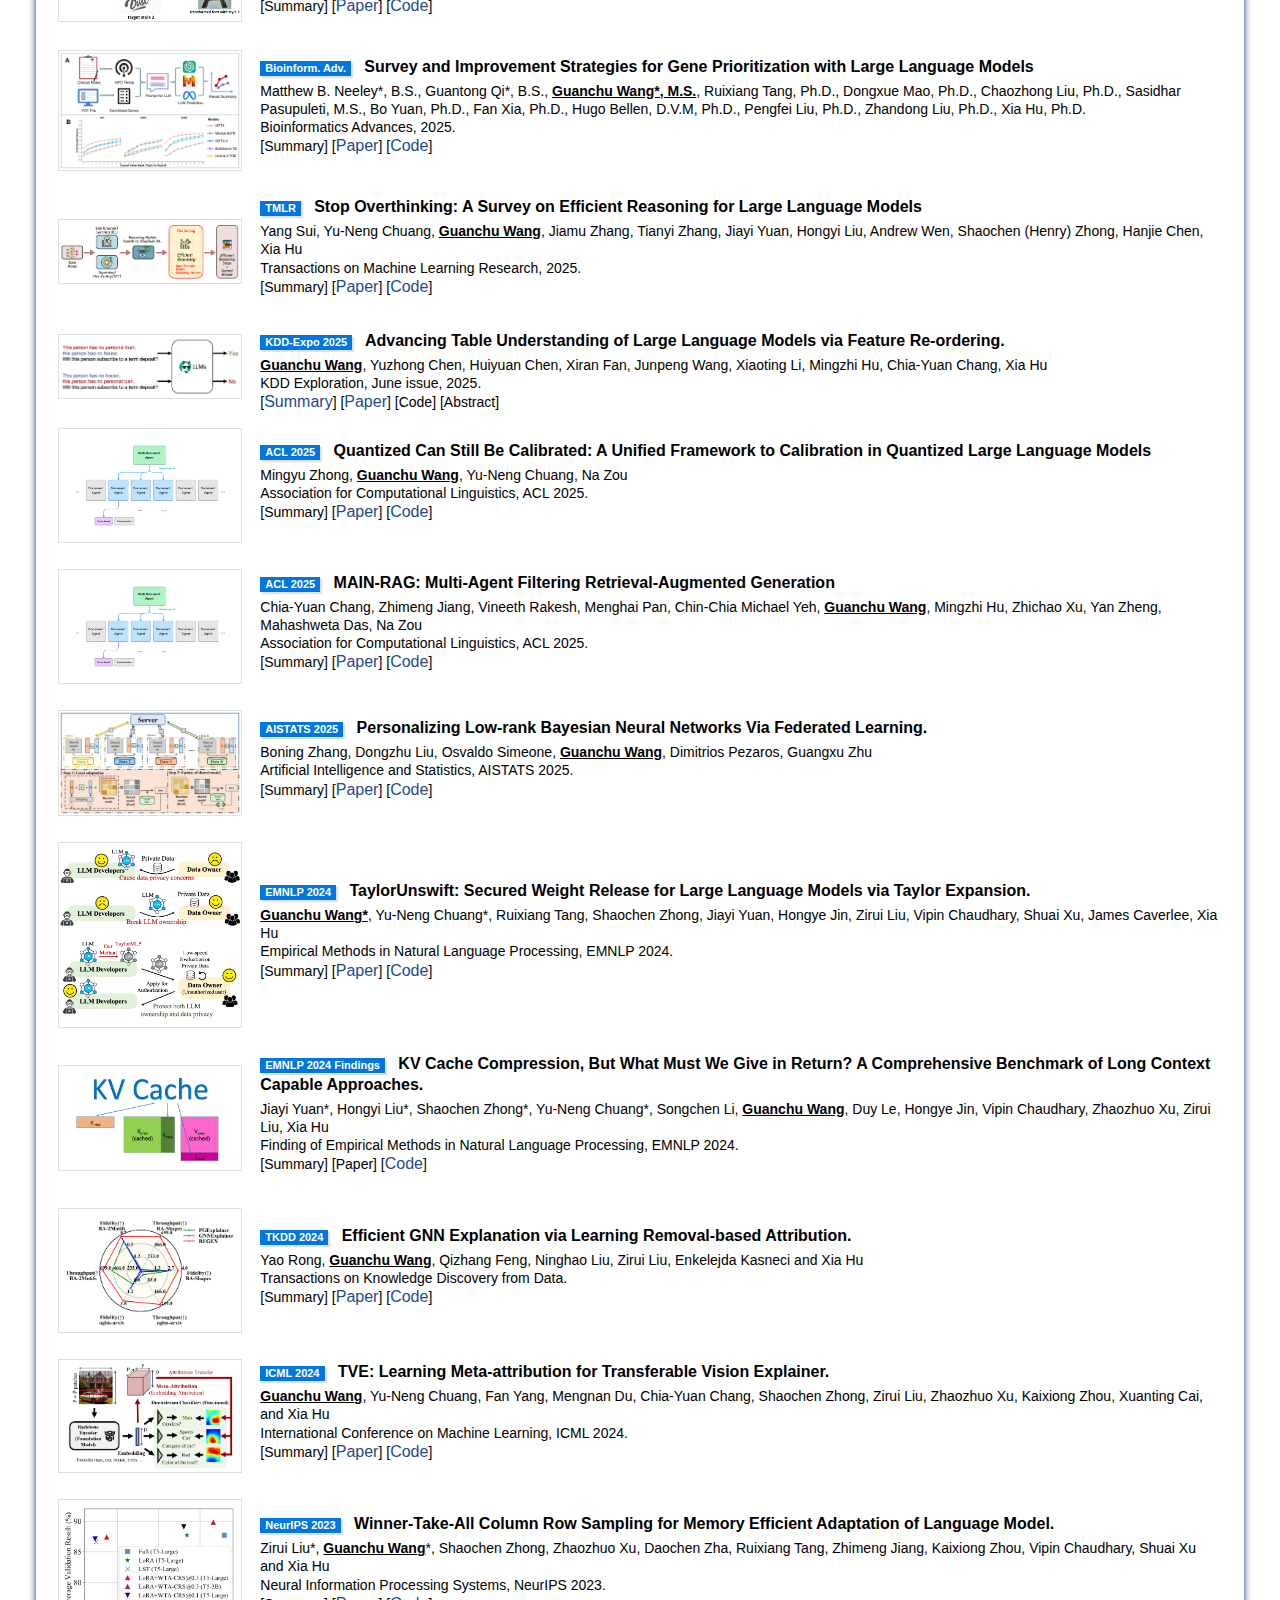
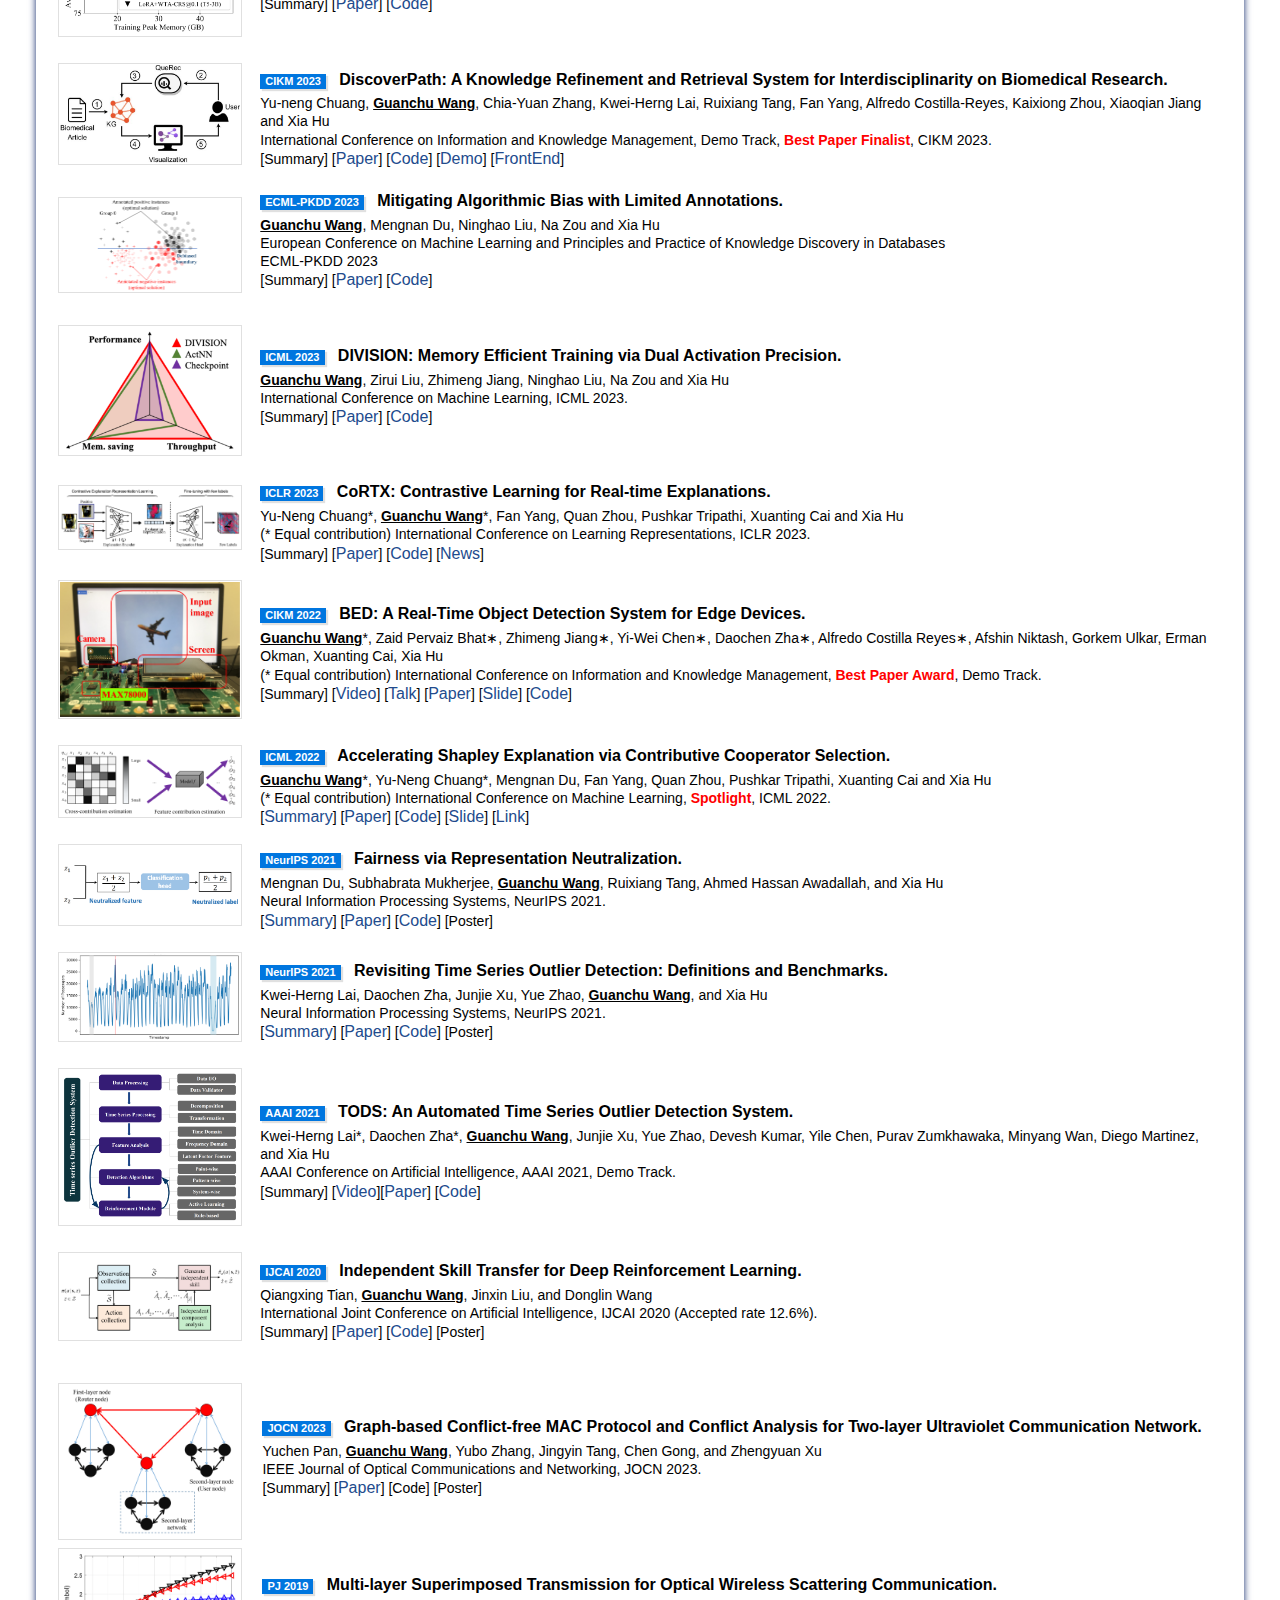
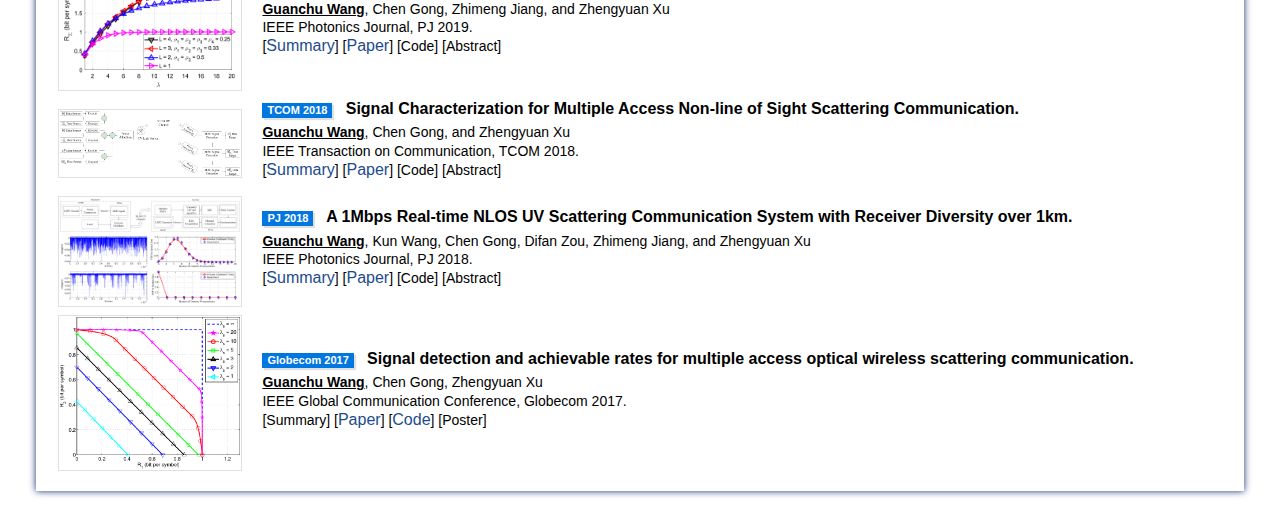
<file: pub.html>
<!DOCTYPE html PUBLIC "-//W3C//DTD XHTML 1.1//EN" "http://www.w3.org/TR/xhtml11/DTD/xhtml11.dtd">
<!-- saved from url=(0030)https://remimz.github.io/#home -->
<html xmlns="http://www.w3.org/1999/xhtml" xml:lang="en" class="eye-protector-processed" style="background-color: rgb(255, 255, 255);"><head><meta http-equiv="Content-Type" content="text/html; charset=UTF-8">
<!--<link rel="icon" href="https://hegsns.github.io/Rice_logo.jpg" type="image/x-icon">-->
<!--<link rel="shortcut icon" href="https://hegsns.github.io/Rice_logo.jpg" type="image/x-icon">-->
<meta name="generator" content="jemdoc, see http://jemdoc.jaboc.net/">

<head>
<style type="text/css">
    /* Color scheme stolen from Sergey Karayev */

    span.tag {
      font-size: 11px;
      color: #FFFFFF;
      /* color: #07889b; */
      background-color: #0076DF;
      box-shadow: 2px 2px 1px #E0E0E0;
      padding: 1px 5px 2px 5px;
    }

    a {
      color: #1772d0;
      /* color: #07889b; */
      text-decoration: none;
    }

    a.black {
      color: #000000;
      /* color: #07889b; */
      text-decoration: none;
    }

    a:focus,
    a:hover {
      /* color: #e37222; #f09228; */
      color: rgb(180, 16, 44);
      text-decoration: none;
    }

    body,
    td,
    th,
    tr,
    p,
    a {
      font-family: 'Lato', Verdana, Helvetica, sans-serif;
      font-size: 16px
    }

    strong {
      font-family: 'Lato', Verdana, Helvetica, sans-serif;
      font-size: 16px;
    }

    heading {
      font-family: 'Lato', Verdana, Helvetica, sans-serif;
      font-size: 22px;
      /* color: #e3225c; */
      color: rgb(180, 16, 44);
      /* color: rgb(117, 15, 109); */
    }

    subheading {
      font-family: 'Lato', Verdana, Helvetica, sans-serif;
      font-size: 18px;
      font-style: italic;
      /* color: #e3225c; */
      color: rgb(180, 16, 44);
    }

    papertitle {
      font-family: 'Lato', Verdana, Helvetica, sans-serif;
      font-size: 16px;
      font-weight: bold;
    }

    name {
      font-family: 'Lato', Verdana, Helvetica, sans-serif;
      font-size: 32px;
    }

    .footer {
      font-family: 'Lato', Verdana, Helvetica, sans-serif;
      font-size: 14px;
      opacity: 0.75;
      color: #777;
    }

    .one {
      width: 160px;
      height: 160px;
      position: relative;
    }

    .two {
      width: 160px;
      height: 160px;
      position: absolute;
      transition: opacity .2s ease-in-out;
      -moz-transition: opacity .2s ease-in-out;
      -webkit-transition: opacity .2s ease-in-out;
    }

    .fade {
      transition: opacity .2s ease-in-out;
      -moz-transition: opacity .2s ease-in-out;
      -webkit-transition: opacity .2s ease-in-out;
    }

    span.highlight {
      background-color: #ffffd0;
    }

    span.artifact {
      color: #6cb41b;
      padding: 1px;
    }

    span.underline {
      border-bottom: 1px solid black;
      padding-bottom: 1px;
    }

    span.tldr {
      color: #555555;
    }

    em.highlight {
      color: #e37222;
    }
</style>
</head>
	
<link rel="stylesheet" href="./Guanchu Wang_files/jemdoc.css" type="text/css">
<title>Guanchu Wang</title>
</head>
<body class="eye-protector-processed" style="background-color: rgb(255, 255, 255); transition: background-color 0.3s ease 0s;">

<div class="menu"> 
<a href="https://guanchuwang.github.io/home/">Home</a>
<a href="https://guanchuwang.github.io/home/pub.html">Publications</a>
<a href="https://guanchuwang.github.io/home/demo.html">Research Demo</a>
<a href="https://guanchuwang.github.io/home/teach.html">Teaching and Mentoring</a>
</div>

<div id="home" class="anchor"></div>
<div id="container">
<div class="container eye-protector-processed" style="transition: background-color 0.3s ease 0s; background-color: rgb(255, 255, 255);">
<div id="toptitle" class="eye-protector-processed" style="border-bottom-color: rgba(0, 0, 0, 0.35);">
<h1>Guanchu (Gary) Wang <font family="FangSong"></font></h1>
</div>

<table class="imgtable"><tbody><tr>
<td align="left" width="750px">
<p>Ph.D. Candidate<br>
  Department of Computer Science<br>
  Rice University <br>
  <b>Address:</b> Duncan Hall 3014, 6100 Main St, Houston, TX 77005 <br>
  <b>Email:</b> Guanchu.Wang@rice.edu <br>
  <a href=""><font color="darkblue">[CV]</font></a> 
  <a href="https://www.linkedin.com/in/guanchu-wang-733785111/"><font color="darkblue">[Linkedin]</font></a>
  <a href="https://scholar.google.com/citations?user=_QL5218AAAAJ&hl=en"><font color="darkblue">[Google Scholar]</font></a>
  <a href="https://dblp.uni-trier.de/pers/hd/w/Wang:Guanchu"><font color="darkblue">[DBLP]</font></a>
  <a href="https://www.researchgate.net/scientific-contributions/2137741000_Guanchu_Wang"><font color="darkblue">[ResearchGate]</font></a>
  <a href="https://paperswithcode.com/search?q=author%3AGuanchu+Wang"><font color="darkblue">[Paper with code]</font></a>
</p>
</td>
<td align="left"><img src="./Guanchu Wang_files/photo.jpeg" alt="left" width="250px">&nbsp;</td>
</tr></tbody></table>
<!-- ./Guanchu Wang_files/Guanchu_CV.pdf -->
	
<div id="publications"><h2>Selected Publications and Preprints</h2></div>
<table class="imgtable">
<tbody>	
<p>Full list <a href="https://scholar.google.com/citations?user=_QL5218AAAAJ&hl=en"><font color="darkblue">[Google Scholar]</font></a>. * indicates equal contributions</p>

<tr>	
<td><img class="proj_thumb" src="./Guanchu Wang_files/stop_overthinking.png" alt="">&nbsp;</td>
<td>
<p class="pub_title"><span class="tag">Preprint</span>&nbsp;&nbsp; AutoL2S: Auto Long-Short Reasoning for Efficient Large Language Models </p>
<p class="pub_author"> Feng Luo*, Yu-Neng Chuang*, <u><b>Guanchu Wang</b></u>, Hoang Anh Duy Le, Shaochen Zhong, Hongyi Liu, Jiayi Yuan, Yang Sui, Vladimir Braverman, Vipin Chaudhary, Xia Hu
<br> [Summary] [<a href="https://arxiv.org/abs/2505.22662">Paper</a>] [<a href="">Code</a>]<br>
<br>
</p>
</td>    
</tr>

<!--
<tr>	
<td><img class="proj_thumb" src="./Guanchu Wang_files/redis-bench.png" alt="">&nbsp;</td>
<td>
<p class="pub_title"><span class="tag">Preprint</span>&nbsp;&nbsp; Assessing and Enhancing Large Language Models in Rare Disease Question-answering </p>
<p class="pub_author"> <u><b>Guanchu Wang*</b></u>, M.S., Junhao Ran∗, B.Eng., Ruixiang Tang, Ph.D., Chia-Yuan Chang, M.S., Yu-Neng Chuang, M.S., Zirui Liu, Ph.D., Vladimir Braverman, Ph.D., Zhandong Liu, Ph.D., Xia Hu, Ph.D.
<br> [Summary] [<a href="">Paper</a>] [<a href="">Code</a>]<br>
<br>
</p>
</td>    
</tr>
-->


<tr>	
<td><img class="proj_thumb" src="./Guanchu Wang_files/xllm.png" alt="">&nbsp;</td>
<td>
<p class="pub_title"><span class="tag">NPJ 2025</span>&nbsp;&nbsp; Context Matching is Not Eeasoning When Performing Generalized Clinical Evaluation of Generative Language Models. </p>
<p class="pub_author">Andrew Wen, Qiuhao Lu, Yu-Neng Chuang, <u><b>Guanchu Wang</b></u>, Jiayi Yuan, Jiamu Zhang, Liwei Wang, Sunyang Fu, Kurt D Miller, Heling Jia, Steven D Bedrick, William R Hersh, Kirk E Roberts, Xia Hu, and Hongfang Liu
<br><font color="red"><b>Nature Partner Journals</b></font>, Digital Medicine, December issue, 2025.	
<br> [Summary] [<a href="https://www.nature.com/articles/s41746-025-02253-2">Paper</a>] [<a href="">Code</a>]<br>
<br>
</p> 
</td>    
</tr>
	
<tr>	
<td><img class="proj_thumb" src="./Guanchu Wang_files/xllm.png" alt="">&nbsp;</td>
<td>
<p class="pub_title"><span class="tag">EACL 2026</span>&nbsp;&nbsp; FaithLM: Towards Faithful Explanations for Large Language Models. </p>
<p class="pub_author"> Yu-Neng Chuang, <u><b>Guanchu Wang</b></u>, Chia-Yuan Chang, Ruixiang Tang, Shaochen Zhong, Fan Yang, Mengnan Du, Xuanting Cai, and Xia Hu
<br>Conference of the European Chapter of the Association for Computational Linguistics, <font color="red"><b>Oral</b></font>, EACL 2026.	
<br> [Summary] [Paper] [<a href="">Code</a>]<br>
<br>
</p> 
</td>    
</tr>
	
<tr>	
<td><img class="proj_thumb" src="./Guanchu Wang_files/ltsm_model.png" alt="">&nbsp;</td>
<td>
<p class="pub_title"><span class="tag">KDD-Expo 2025</span>&nbsp;&nbsp; Ltsm-bundle: A toolbox and benchmark on large language models for time series forecasting </p>
<p class="pub_author"> Yu-Neng Chuang*, Songchen Li*, Jiayi Yuan*, <u><b>Guanchu Wang*</b></u>, Kwei-Herng Lai, Leisheng Yu, Sirui Ding, Chia-Yuan Chang, Qiaoyu Tan, Daochen Zha, Xia Hu 
<br>KDD Exploration, Volume 27, Issue 2, 2025.<br> 
<br> [Summary] [<a href="https://arxiv.org/abs/2406.14045">Paper</a>] [<a href="https://github.com/daochenzha/ltsm/tree/ltsm_hf?tab=readme-ov-file">Code</a>]<br>
<br>
</p> 
</td>    
</tr>

<!--
<tr>	
<td><img class="proj_thumb" src="./Guanchu Wang_files/xai_survey.png" alt="">&nbsp;</td>
<td>
<p class="pub_title"><span class="tag">Preprint</span>&nbsp;&nbsp; Efficient XAI Techniques: A Taxonomic Survey. </p>
<p class="pub_author"> Yu-Neng Chuang, <u><b>Guanchu Wang</b></u>, Fan Yang, Zirui Liu, Xuanting Cai, Mengnan Du, and Xia Hu
<br>
[Summary] [<a href="">Paper</a>] [<a href="">Code</a>]<br>
<br>
</p> 
</td>    
</tr>	
-->

<tr>	
<td><img class="proj_thumb" src="./Guanchu Wang_files/KAN.jpg" alt="">&nbsp;</td>
<td>
<p class="pub_title"><span class="tag">AAAI 2025</span>&nbsp;&nbsp; Catastrophic Forgetting in Kolmogorov-Arnold Networks</p>
<p class="pub_author">	Mohammad Marufur Rahman, <u><b>Guanchu Wang</b></u>, Kaixiong Zhou, Minghan Chen, Fan Yang
<br>AAAI Conference on Artificial Intelligence, AAAI 2025.
<br> [Summary] [<a href="https://arxiv.org/pdf/2511.12828v1">Paper</a>] [<a href="">Code</a>]<br>
<br>
</p>
</td>    
</tr>
	
<tr>	
<td><img class="proj_thumb" src="./Guanchu Wang_files/I2S.png" alt="">&nbsp;</td>
<td>
<p class="pub_title"><span class="tag">NeurIPS 2025</span>&nbsp;&nbsp; Breaking the Frozen Subspace: Importance Sampling for Low-Rank Optimization in LLM Pretraining </p>
<p class="pub_author">	Haochen Zhang, Junze Yin, <u><b>Guanchu Wang</b></u>, Zirui Liu, Lin Yang, Tianyi Zhang, Anshumali Shrivastava, Vladimir Braverman
<br>Neural Information Processing Systems, NeurIPS 2025.
<br> [Summary] [<a href="https://arxiv.org/pdf/2502.05790">Paper</a>] [<a href="">Code</a>]<br>
<br>
</p>
</td>    
</tr>
	

<tr>	
<td><img class="proj_thumb" src="./Guanchu Wang_files/selfensemble.png" alt="">&nbsp;</td>
<td>
<p class="pub_title"><span class="tag">EMNLP Finding</span>&nbsp;&nbsp; Self-ensemble: Mitigating Confidence Distortion for Large Language Models </p>
<p class="pub_author"> Zicheng Xu*, <u><b>Guanchu Wang*</b></u>, Guangyao Zheng, Yu-Neng Chuang, Alexander Szalay, Xia Hu, Vladimir Braverman
<br>Finding of Empirical Methods in Natural Language Processing, EMNLP 2025.
<br> [Summary] [<a href="https://arxiv.org/abs/2506.01951">Paper</a>] [<a href="">Code</a>]<br>
<br>
</p>
</td>    
</tr>
	
<tr>	
<td><img class="proj_thumb" src="./Guanchu Wang_files/tst.png" alt="">&nbsp;</td>
<td>
<p class="pub_title"><span class="tag">EMNLP Finding</span>&nbsp;&nbsp; A Decoupled Multi-Agent Framework for Complex Text Style Transfer </p>
<p class="pub_author"> LingXi Zhang, Yu-Neng Chuang, <u><b>Guanchu Wang</b></u>, Ruixiang Tang, Xuanting Cai, Rajesh Shenoy, Xia Hu
<br>Finding of Empirical Methods in Natural Language Processing, EMNLP 2025.
<br> [Summary] [<a href="">Paper</a>] [<a href="">Code</a>]<br>
<br>
</p>
</td>    
</tr>
	
<tr>	
<td><img class="proj_thumb" src="./Guanchu Wang_files/llm_for_gene.png" alt="">&nbsp;</td>
<td>
<p class="pub_title"><span class="tag">Bioinform. Adv.</span>&nbsp;&nbsp; Survey and Improvement Strategies for Gene Prioritization with Large Language Models </p>
<p class="pub_author"> Matthew B. Neeley*, B.S., Guantong Qi*, B.S., <u><b>Guanchu Wang*, M.S.</b></u>, Ruixiang Tang, Ph.D., Dongxue Mao, Ph.D., Chaozhong Liu, Ph.D., Sasidhar Pasupuleti, M.S., Bo Yuan, Ph.D., Fan Xia, Ph.D., Hugo Bellen, D.V.M, Ph.D., Pengfei Liu, Ph.D., Zhandong Liu, Ph.D., Xia Hu, Ph.D.
<br>Bioinformatics Advances, 2025.<br>
[Summary] [<a href="https://arxiv.org/abs/2501.18794">Paper</a>] [<a href="">Code</a>]<br>
<br>
</p>
</td>    
</tr>
	
<tr>	
<td><img class="proj_thumb" src="./Guanchu Wang_files/stop_overthinking.png" alt="">&nbsp;</td>
<td>
<p class="pub_title"><span class="tag">TMLR</span>&nbsp;&nbsp; Stop Overthinking: A Survey on Efficient Reasoning for Large Language Models </p>
<p class="pub_author"> Yang Sui, Yu-Neng Chuang, <u><b>Guanchu Wang</b></u>, Jiamu Zhang, Tianyi Zhang, Jiayi Yuan, Hongyi Liu, Andrew Wen, Shaochen (Henry) Zhong, Hanjie Chen, Xia Hu
<br>Transactions on Machine Learning Research, 2025.<br>
[Summary] [<a href="https://arxiv.org/pdf/2503.16419">Paper</a>] [<a href="https://github.com/Eclipsess/Awesome-Efficient-Reasoning-LLMs">Code</a>]<br>
<br>
</p>
</td>    
</tr>

<tr>
<td><img class="proj_thumb" src="./Guanchu Wang_files/tablellm.png" alt="">&nbsp;</td>
<td>
<p class="pub_title"><span class="tag">KDD-Expo 2025</span>&nbsp;&nbsp; Advancing Table Understanding of Large Language Models via Feature Re-ordering. </p>
<p class="pub_author"> <u><b>Guanchu Wang</b></u>, Yuzhong Chen, Huiyuan Chen, Xiran Fan, Junpeng Wang, Xiaoting Li, Mingzhi Hu, Chia-Yuan Chang, Xia Hu  
<br>KDD Exploration, June issue, 2025.<br>
[<a href="">Summary</a>] [<a href="">Paper</a>] [Code] [Abstract]
</p> </td>
</tr>

<tr>	
<td><img class="proj_thumb" src="./Guanchu Wang_files/multi-agent-RAG.png" alt="">&nbsp;</td>
<td>
<p class="pub_title"><span class="tag">ACL 2025</span>&nbsp;&nbsp; Quantized Can Still Be Calibrated: A Unified Framework to Calibration in Quantized Large Language Models </p>
<p class="pub_author"> Mingyu Zhong, <u><b>Guanchu Wang</b></u>, Yu-Neng Chuang, Na Zou
<br>Association for Computational Linguistics, ACL 2025.
<br> [Summary] [<a href="https://aclanthology.org/2025.acl-long.1473.pdf">Paper</a>] [<a href="">Code</a>]<br>
<br>
</p>
</td>    
</tr>
	
<tr>	
<td><img class="proj_thumb" src="./Guanchu Wang_files/multi-agent-RAG.png" alt="">&nbsp;</td>
<td>
<p class="pub_title"><span class="tag">ACL 2025</span>&nbsp;&nbsp; MAIN-RAG: Multi-Agent Filtering Retrieval-Augmented Generation </p>
<p class="pub_author"> Chia-Yuan Chang, Zhimeng Jiang, Vineeth Rakesh, Menghai Pan, Chin-Chia Michael Yeh, <u><b>Guanchu Wang</b></u>, Mingzhi Hu, Zhichao Xu, Yan Zheng, Mahashweta Das, Na Zou
<br>Association for Computational Linguistics, ACL 2025.
<br> [Summary] [<a href="https://arxiv.org/pdf/2501.00332">Paper</a>] [<a href="">Code</a>]<br>
<br>
</p>
</td>    
</tr>
	
<tr>	
<td><img class="proj_thumb" src="./Guanchu Wang_files/Low-Rank-Bayesian.png" alt="">&nbsp;</td>
<td>
<p class="pub_title"><span class="tag">AISTATS 2025</span>&nbsp;&nbsp; Personalizing Low-rank Bayesian Neural Networks Via Federated Learning. </p>
<p class="pub_author"> Boning Zhang, Dongzhu Liu, Osvaldo Simeone, <u><b>Guanchu Wang</b></u>, Dimitrios Pezaros, Guangxu Zhu
<br>Artificial Intelligence and Statistics, AISTATS 2025.
<br> [Summary] [<a href="https://arxiv.org/abs/2410.14390">Paper</a>] [<a href="">Code</a>]<br>
<br>
</p>
</td>    
</tr>
	
<tr>	
<td><img class="proj_thumb" src="./Guanchu Wang_files/llm_protection.png" alt="">&nbsp;</td>
<td>
<p class="pub_title"><span class="tag">EMNLP 2024</span>&nbsp;&nbsp; TaylorUnswift: Secured Weight Release for Large Language Models via Taylor Expansion. </p>
<p class="pub_author"> <u><b>Guanchu Wang*</b></u>, Yu-Neng Chuang*, Ruixiang Tang, Shaochen Zhong, Jiayi Yuan, Hongye Jin, Zirui Liu, Vipin Chaudhary, Shuai Xu, James Caverlee, Xia Hu
<br>Empirical Methods in Natural Language Processing, EMNLP 2024.
<br> [Summary] [<a href="https://arxiv.org/abs/2410.05331">Paper</a>] [<a href="">Code</a>]<br>
<br>
</p>
</td>    
</tr>
	
<tr>	
<td><img class="proj_thumb" src="./Guanchu Wang_files/kvcache.jpg" alt="">&nbsp;</td>
<td>
<p class="pub_title"><span class="tag">EMNLP 2024 Findings</span>&nbsp;&nbsp; KV Cache Compression, But What Must We Give in Return? A Comprehensive Benchmark of Long Context Capable Approaches. </p>
<p class="pub_author"> Jiayi Yuan*, Hongyi Liu*, Shaochen Zhong*, Yu-Neng Chuang*, Songchen Li, <u><b>Guanchu Wang</b></u>, Duy Le, Hongye Jin, Vipin Chaudhary, Zhaozhuo Xu, Zirui Liu, Xia Hu
<br>Finding of Empirical Methods in Natural Language Processing, EMNLP 2024.
<br> [Summary] [Paper] [<a href="">Code</a>]<br>
<br>
</p> 
</td>    
</tr>
	
<tr>	
<td><img class="proj_thumb" src="./Guanchu Wang_files/gnn_explanation.png" alt="">&nbsp;</td>
<td>
<p class="pub_title"><span class="tag">TKDD 2024</span>&nbsp;&nbsp; Efficient GNN Explanation via Learning Removal-based Attribution. </p>
<p class="pub_author"> Yao Rong, <u><b>Guanchu Wang</b></u>, Qizhang Feng, Ninghao Liu, Zirui Liu, Enkelejda Kasneci and Xia Hu
<br>Transactions on Knowledge Discovery from Data.<br>
[Summary] [<a href="https://arxiv.org/pdf/2306.05760">Paper</a>] [<a href="">Code</a>]<br>
<br>
</p> 
</td>    
</tr>	

<tr>	
<td><img class="proj_thumb" src="./Guanchu Wang_files/tve.png" alt="">&nbsp;</td>
<td>
<p class="pub_title"><span class="tag">ICML 2024</span>&nbsp;&nbsp; TVE: Learning Meta-attribution for Transferable Vision Explainer. </p>
<p class="pub_author"> <u><b>Guanchu Wang</b></u>, Yu-Neng Chuang, Fan Yang, Mengnan Du, Chia-Yuan Chang, Shaochen Zhong, Zirui Liu, Zhaozhuo Xu, Kaixiong Zhou, Xuanting Cai, and Xia Hu	
<br>International Conference on Machine Learning, ICML 2024.<br>
[Summary] [<a href="https://www.researchgate.net/publication/377926010_TVE_Learning_Meta-attribution_for_Transferable_Vision_Explainer">Paper</a>] [<a href="">Code</a>]<br>
<br>
</p> 
</td>    
</tr>
	
<tr>	
<td><img class="proj_thumb" src="./Guanchu Wang_files/wta.png" alt="">&nbsp;</td>
<td>
<p class="pub_title"><span class="tag">NeurIPS 2023</span>&nbsp;&nbsp; Winner-Take-All Column Row Sampling for Memory Efficient Adaptation of Language Model. </p>
<p class="pub_author"> Zirui Liu*, <u><b>Guanchu Wang</b></u>*, Shaochen Zhong, Zhaozhuo Xu, Daochen Zha, Ruixiang Tang, Zhimeng Jiang, Kaixiong Zhou, Vipin Chaudhary, Shuai Xu and Xia Hu
<br>Neural Information Processing Systems, NeurIPS 2023.<br>
[Summary] [<a href="https://arxiv.org/abs/2305.15265">Paper</a>] [<a href="">Code</a>]<br>
<br>
</p> 
</td>    
</tr>	

<!--
<tr>	
<td><img class="proj_thumb" src="./Guanchu Wang_files/chasing_fairness.png" alt="">&nbsp;</td>
<td>
<span class="tag">NeurIPS 2023</span>&nbsp;&nbsp;
<p class="pub_title">Chasing Fairness under Distribution Shift: a Model Weight Perturbation Approach. </p>
<p class="pub_author"> Zhimeng Jiang, Xiaotian Han, Hongye Jin, <u><b>Guanchu Wang</b></u>, Rui Chen, Na Zou, Xia Hu
<br>Neural Information Processing Systems, NeurIPS 2023.<br>
[Summary] [<a href="https://openreview.net/forum?id=DVjyq5eCAD&referrer=%5Bthe%20profile%20of%20Guanchu%20Wang%5D(%2Fprofile%3Fid%3D~Guanchu_Wang1)">Paper</a>] [<a href="">Code</a>]<br>
<br>
</p> 
</td>    
</tr>
-->


<tr>	
<td><img class="proj_thumb" src="./Guanchu Wang_files/discoverpath.png" alt="">&nbsp;</td>
<td>
<p class="pub_title"><span class="tag">CIKM 2023</span>&nbsp;&nbsp; DiscoverPath: A Knowledge Refinement and Retrieval System for Interdisciplinarity on Biomedical Research. </p>
<p class="pub_author"> Yu-neng Chuang, <u><b>Guanchu Wang</b></u>, Chia-Yuan Zhang, Kwei-Herng Lai, Ruixiang Tang, Fan Yang, Alfredo Costilla-Reyes, Kaixiong Zhou, Xiaoqian Jiang and Xia Hu
<br>International Conference on Information and Knowledge Management, Demo Track, <font color="red"><b>Best Paper Finalist</b></font>, CIKM 2023.<br>
[Summary] [<a href="https://www.researchgate.net/publication/369755614_DiscoverPath_A_Knowledge_Refinement_and_Retrieval_System_for_Interdisciplinarity_on_Biomedical_Research">Paper</a>] [<a href="https://github.com/ynchuang/ad2kg">Code</a>] [<a href="https://reurl.cc/nDDeq1">Demo</a>] [<a href="http://www.discoverpath.top/">FrontEnd</a>]
<br>
</p> 
</td>    
</tr>

	
<tr>	
<td><img class="proj_thumb" src="./apod.png" alt="">&nbsp;</td>
<td>
<p class="pub_title"><span class="tag">ECML-PKDD 2023</span>&nbsp;&nbsp; Mitigating Algorithmic Bias with Limited Annotations. </p>
<p class="pub_author"> <u><b>Guanchu Wang</b></u>, Mengnan Du, Ninghao Liu, Na Zou and Xia Hu
<br>European Conference on Machine Learning and Principles and Practice of Knowledge Discovery in Databases
<br>ECML-PKDD 2023
<br>	
[Summary] [<a href="https://arxiv.org/pdf/2207.10018.pdf">Paper</a>] [<a href="">Code</a>]<br>
<br>
</p> 
</td>    
</tr>	

<tr>	
<td><img class="proj_thumb" src="./Guanchu Wang_files/division.png" alt="">&nbsp;</td>
<td>
<p class="pub_title"><span class="tag">ICML 2023</span>&nbsp;&nbsp; DIVISION: Memory Efficient Training via Dual Activation Precision. </p>
<p class="pub_author"> <u><b>Guanchu Wang</b></u>, Zirui Liu, Zhimeng Jiang, Ninghao Liu, Na Zou and Xia Hu
<br>International Conference on Machine Learning, ICML 2023.<br>
[Summary] [<a href="https://openreview.net/forum?id=Bxfp0zWygq&referrer=%5Bthe%20profile%20of%20Guanchu%20Wang%5D(%2Fprofile%3Fid%3D~Guanchu_Wang1)">Paper</a>] [<a href="">Code</a>]<br>
<br>
</p> 
</td>    
</tr>	

<tr>	
<td><img class="proj_thumb" src="./Guanchu Wang_files/cortx.png" alt="">&nbsp;</td>
<td>
<p class="pub_title"><span class="tag">ICLR 2023</span>&nbsp;&nbsp; CoRTX: Contrastive Learning for Real-time Explanations. </p>
<p class="pub_author"> Yu-Neng Chuang*, <u><b>Guanchu Wang</b></u>*, Fan Yang, Quan Zhou, Pushkar Tripathi, Xuanting Cai and Xia Hu
<br>(* Equal contribution) International Conference on Learning Representations, ICLR 2023. <br>
[Summary] [<a href="https://openreview.net/forum?id=L2MUOUp0beo">Paper</a>] [<a href="https://anonymous.4open.science/r/CoRTX-720-BDE5/">Code</a>]
	[<a href="https://techcrunch.com/2023/02/14/meta-improves-its-consumer-facing-tool-that-explains-why-youre-seeing-that-ad/">News</a>]
<br> 	
</p> 
</td>    
</tr>
	
<tr>	
<td><img class="proj_thumb" src="./maxim/testing-bed-note.png" alt="">&nbsp;</td>
<td>
<p class="pub_title"><span class="tag">CIKM 2022</span>&nbsp;&nbsp; BED: A Real-Time Object Detection System for Edge Devices. </p>
<p class="pub_author"> <u><b>Guanchu Wang</b></u>*, Zaid Pervaiz Bhat∗, Zhimeng Jiang∗, Yi-Wei Chen∗, Daochen Zha∗, Alfredo Costilla Reyes∗, Afshin Niktash, Gorkem Ulkar, Erman Okman, Xuanting Cai, Xia Hu
<br>(* Equal contribution) International Conference on Information and Knowledge Management, <font color="red"><b>Best Paper Award</b></font>, Demo Track.<br>
[Summary] [<a href="https://www.youtube.com/watch?v=0tY31_cECCA">Video</a>] [<a href="https://files.atypon.com/acm/61117c16dd998b4450dcd4910c590fa5">Talk</a>] [<a href="https://arxiv.org/abs/2202.07503">Paper</a>] [<a href="./CIKM slide.pdf">Slide</a>] [<a href="https://github.com/datamllab/BED_main">Code</a>]<br>
</p> 
</td>    
</tr>	
	
<tr>
<td><img class="proj_thumb" src="./Guanchu Wang_files/eff_shap.png" width="200px" alt="">&nbsp;</td>
<td>
<p class="pub_title"><span class="tag">ICML 2022</span>&nbsp;&nbsp; Accelerating Shapley Explanation via Contributive Cooperator Selection. </p>
<p class="pub_author"> <u><b>Guanchu Wang</b></u>*, Yu-Neng Chuang*, Mengnan Du, Fan Yang, Quan Zhou, Pushkar Tripathi, Xuanting Cai and Xia Hu 
<br>(* Equal contribution) International Conference on Machine Learning, <font color="red"><b>Spotlight</b></font>, ICML 2022.<br>
    [<a href="">Summary</a>] [<a href="https://arxiv.org/pdf/2206.08529.pdf">Paper</a>] [<a href="https://github.com/HeGsnS/SHEAR">Code</a>] [<a href="./SHEAR ICML22.pdf">Slide</a>]
	[<a href="https://about.fb.com/news/2023/02/increasing-our-ads-transparency/">Link</a>]
</p> </td>
</tr>
	

<tr>
<td><img class="proj_thumb" src="./Guanchu Wang_files/fairness_neutralization.png" alt="">&nbsp;</td>
<td>
<p class="pub_title"><span class="tag">NeurIPS 2021</span>&nbsp;&nbsp; Fairness via Representation Neutralization. </p>
<p class="pub_author"> Mengnan Du, Subhabrata Mukherjee, <u><b>Guanchu Wang</b></u>, Ruixiang Tang, Ahmed Hassan Awadallah, and Xia Hu
<br>Neural Information Processing Systems, NeurIPS 2021.<br>
    [<a href="https://openreview.net/forum?id=5nLibPckV2N">Summary</a>] [<a href="https://openreview.net/forum?id=5nLibPckV2N">Paper</a>] [<a href="">Code</a>] [Poster]
</p> </td>
</tr>



<tr>
<td><img class="proj_thumb" src="./Guanchu Wang_files/Revisiting.png" alt="">&nbsp;</td>
<td>
<p class="pub_title"><span class="tag">NeurIPS 2021</span>&nbsp;&nbsp; Revisiting Time Series Outlier Detection: Definitions and Benchmarks. </p>
<p class="pub_author"> Kwei-Herng Lai, Daochen Zha, Junjie Xu, Yue Zhao, <u><b>Guanchu Wang</b></u>, and Xia Hu
<br>Neural Information Processing Systems, NeurIPS 2021.<br>
    [<a href="https://openreview.net/forum?id=r8IvOsnHchr">Summary</a>] [<a href="https://openreview.net/forum?id=r8IvOsnHchr">Paper</a>] [<a href="https://github.com/datamllab/tods/tree/benchmark">Code</a>] [Poster]
</p> </td>
</tr>


<!--
<tr>
<td><img class="proj_thumb" src="./Guanchu Wang_files/LTS.png" alt="">&nbsp;</td>
<td>
<p class="pub_title">Unsupervised Discovery of Transitional Skills for Deep Reinforcement Learning. </p>
<p class="pub_author"> Qiangxing Tian, Jinxin Liu, <u><b>Guanchu Wang</b></u>, and Donglin Wang
<br>International Joint Conference on Neural Networks, IJCNN 2021.<br>
[Summary] [<a href="">Paper</a>] [Code] [Poster]
</p> </td>
</tr>
-->
	
<tr>
<td><img class="proj_thumb" src="./Guanchu Wang_files/tods.png" alt="">&nbsp;</td>
<td>
<p class="pub_title"><span class="tag">AAAI 2021</span>&nbsp;&nbsp; TODS: An Automated Time Series Outlier Detection System. </p>
<p class="pub_author"> Kwei-Herng Lai*, Daochen Zha*, <u><b>Guanchu Wang</b></u>, Junjie Xu, Yue Zhao, Devesh Kumar, Yile Chen, Purav Zumkhawaka, Minyang Wan, Diego Martinez, and Xia Hu
<br>AAAI Conference on Artificial Intelligence, AAAI 2021, Demo Track. <br>
	[Summary] [<a href="https://www.youtube.com/watch?v=bEo_ggzAXZY">Video</a>][<a href="https://arxiv.org/pdf/2009.09822v2.pdf">Paper</a>] [<a href="https://github.com/datamllab/tods">Code</a>] 
</p> </td>
</tr>

<tr>
<td><img class="proj_thumb" src="./Guanchu Wang_files/ist.png" alt="">&nbsp;</td>
<td>

<p class="pub_title"><span class="tag">IJCAI 2020</span>&nbsp;&nbsp; Independent Skill Transfer for Deep Reinforcement Learning. </p>
<p class="pub_author"> Qiangxing Tian, <u><b>Guanchu Wang</b></u>, Jinxin Liu, and Donglin Wang
<br>International Joint Conference on Artificial Intelligence, IJCAI 2020 (Accepted rate 12.6%).<br>
[Summary] [<a href="https://www.ijcai.org/Proceedings/2020/0401.pdf">Paper</a>] [<a href="https://github.com/qxtian/Learning-Independent-SKills">Code</a>] [Poster]
</p> </td>
</tr>

</tbody></table>

<table class="imgtable">
<tbody>


<tr>
<td><img class="proj_thumb" src="./Guanchu Wang_files/two-layer-mac.png" alt="">&nbsp;</td>
<td>
<p class="pub_title"><span class="tag">JOCN 2023</span>&nbsp;&nbsp; Graph-based Conflict-free MAC Protocol and Conflict Analysis for Two-layer Ultraviolet Communication Network. </p>
<p class="pub_author">Yuchen Pan, <u><b>Guanchu Wang</b></u>, Yubo Zhang, Jingyin Tang, Chen Gong, and Zhengyuan Xu  
<br>IEEE Journal of Optical Communications and Networking, JOCN 2023.<br>
[Summary] [<a href="">Paper</a>] [Code] [Poster]
</p> </td>
</tr>

<!--	
<tr>
<td><img class="proj_thumb" src="./Guanchu Wang_files/On the Achievable Rate and Capacity for a Sample-based Practical Photon-counting Receiver.png" alt="">&nbsp;</td>
<td>
<p class="pub_title"><span class="tag">TCOM 2021</span>&nbsp;&nbsp; On the Achievable Rate and Capacity for a Sample-based Practical Photon-counting Receiver. </p>
<p class="pub_author"> Zhimeng Jiang, Chen Gong, <u><b>Guanchu Wang</b></u>, and Zhengyuan Xu
<br>IEEE Transaction on Communication, TCOM 2021.<br>
[Summary] [<a href="">Paper</a>] [Code] [Abstract]
</p> </td>
</tr>

<tr>
<td><img class="proj_thumb" src="./Guanchu Wang_files/On the sum-rate capacity of poisson multiple access channel with non-perfect photon-counting receiver.png" alt="">&nbsp;</td>
<td>
<p class="pub_title"><span class="tag">JCIN 2020</span>&nbsp;&nbsp; On the sum-rate capacity of poisson multiple access channel with non-perfect photon-counting receiver. </p>
<p class="pub_author"> Zhimeng Jiang, Chen Gong, <u><b>Guanchu Wang</b></u>, and Zhengyuan Xu
<br>Journal of Communications and Information Networks, JCIN 2020.<br>
[Summary] [<a href="">Paper</a>] [Code] [Abstract]
</p> </td>
</tr>
-->
	
<tr>
<td><img class="proj_thumb" src="./Guanchu Wang_files/Multi-layer.png" alt="">&nbsp;</td>
<td>
<p class="pub_title"><span class="tag">PJ 2019</span>&nbsp;&nbsp; Multi-layer Superimposed Transmission for Optical Wireless Scattering Communication. </p>
<p class="pub_author"> <u><b>Guanchu Wang</b></u>, Chen Gong, Zhimeng Jiang, and Zhengyuan Xu
<br>IEEE Photonics Journal, PJ 2019.<br>
[<a href="">Summary</a>] [<a href="https://ieeexplore.ieee.org/document/8845642">Paper</a>] [Code] [Abstract]
</p> </td>
</tr>

<!--
<tr>
<td><img class="proj_thumb" src="./Guanchu Wang_files/Achievable.png" alt="">&nbsp;</td>
<td>
<p class="pub_title"><span class="tag">ICC 2019</span>&nbsp;&nbsp; Achievable Rate Bounds on Poisson Channel with a Sample-based Practical Photon-counting Receiver. </p>
<p class="pub_author"> Zhimeng Jiang, Chen Gong, <u><b>Guanchu Wang</b></u>, and Zhengyuan Xu
<br>Workshorp of IEEE International Conference on Communications, ICC 2019 Workshop.<br>
[Summary] [<a href="">Paper</a>] [<a href="">Code</a>] [Poster]
</p> </td>
</tr>

	
<tr>
<td><img class="proj_thumb" src="./Guanchu Wang_files/turbo_processing1_total.png" alt="">&nbsp;</td>
<td>
<p class="pub_title"><span class="tag">ICC 2018</span>&nbsp;&nbsp; Characterization on Asynchronous Multiple Access in Non-line of Sight Scattering Communication. </p>
<p class="pub_author"> <u><b>Guanchu Wang</b></u>, Chen Gong, Zhimeng Jiang, and Zhengyuan Xu
<br>Workshorp of IEEE International Conference on Communications, ICC 2018 Workshop.<br>
[Summary] [<a href="https://ieeexplore.ieee.org/abstract/document/8403738/">Paper</a>] [<a href="">Code</a>] [Poster]
</p> </td>
</tr>
-->

	


	
<tr>
<td><img class="proj_thumb" src="./Guanchu Wang_files/TCOM_OWSC.png" alt="">&nbsp;</td>
<td>
<p class="pub_title"><span class="tag">TCOM 2018</span>&nbsp;&nbsp; Signal Characterization for Multiple Access Non-line of Sight Scattering Communication. </p>
<p class="pub_author"> <u><b>Guanchu Wang</b></u>, Chen Gong, and Zhengyuan Xu
<br>IEEE Transaction on Communication, TCOM 2018.<br>
[<a href="">Summary</a>] [<a href="https://ieeexplore.ieee.org/abstract/document/8351977">Paper</a>] [Code] [Abstract]
</p> </td>
</tr>

<tr>
<td><img class="proj_thumb" src="./Guanchu Wang_files/frame_structure.png" alt="">&nbsp;</td>
<td>
<p class="pub_title"><span class="tag">PJ 2018</span>&nbsp;&nbsp; A 1Mbps Real-time NLOS UV Scattering Communication System with Receiver Diversity over 1km. </p>
<p class="pub_author"> <u><b>Guanchu Wang</b></u>, Kun Wang, Chen Gong, Difan Zou, Zhimeng Jiang, and Zhengyuan Xu
<br>IEEE Photonics Journal, PJ 2018.<br>
[<a href="">Summary</a>] [<a href="https://ieeexplore.ieee.org/document/8332484/">Paper</a>] [Code] [Abstract]
</p> </td>
</tr>

<tr>
<td><img class="proj_thumb" src="./Guanchu Wang_files/NOMA_OWSC.png" alt="">&nbsp;</td>
<td>
<p class="pub_title"><span class="tag">Globecom 2017</span>&nbsp;&nbsp; Signal detection and achievable rates for multiple access optical wireless scattering communication. </p>
<p class="pub_author"> <u><b>Guanchu Wang</b></u>, Chen Gong, Zhengyuan Xu
<br>IEEE Global Communication Conference, Globecom 2017.<br>
[Summary] [<a href="https://ieeexplore.ieee.org/document/8254235/">Paper</a>] [<a href="">Code</a>] [Poster]
</p> </td>
</tr>

</tbody></table>

</div></div>
</body></html>
</file>
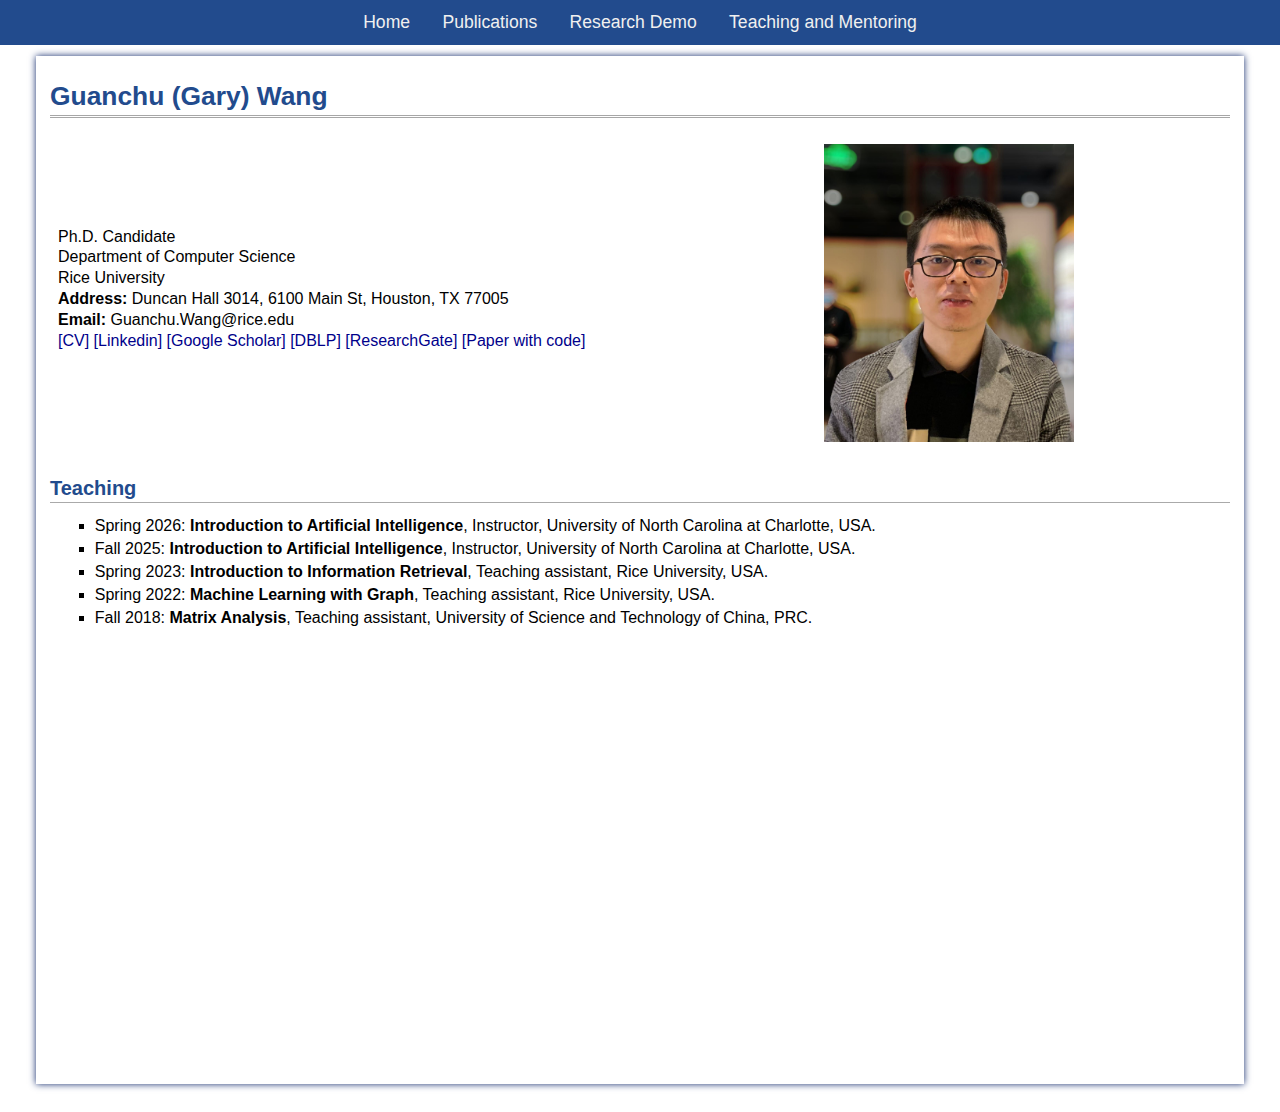
<file: teach.html>
<!DOCTYPE html PUBLIC "-//W3C//DTD XHTML 1.1//EN" "http://www.w3.org/TR/xhtml11/DTD/xhtml11.dtd">
<!-- saved from url=(0030)https://remimz.github.io/#home -->
<html xmlns="http://www.w3.org/1999/xhtml" xml:lang="en" class="eye-protector-processed" style="background-color: rgb(255, 255, 255);">
<head>
<meta http-equiv="Content-Type" content="text/html; charset=UTF-8">
<!--<link rel="icon" href="https://hegsns.github.io/Rice_logo.jpg" type="image/x-icon">-->
<!--<link rel="shortcut icon" href="https://hegsns.github.io/Rice_logo.jpg" type="image/x-icon">-->
<meta name="generator" content="jemdoc, see http://jemdoc.jaboc.net/">

<link rel="stylesheet" href="./Guanchu Wang_files/jemdoc.css" type="text/css">
<title>Guanchu Wang</title>
</head>
<body class="eye-protector-processed" style="background-color: rgb(255, 255, 255); transition: background-color 0.3s ease 0s;">

<div class="menu"> 
<a href="https://guanchuwang.github.io/home/">Home</a>
<a href="https://guanchuwang.github.io/home/pub.html">Publications</a>
<a href="https://guanchuwang.github.io/home/demo.html">Research Demo</a>
<a href="https://guanchuwang.github.io/home/teach.html">Teaching and Mentoring</a>
</div>

<div id="home" class="anchor"></div>
<div id="container">
<div class="container eye-protector-processed" style="transition: background-color 0.3s ease 0s; background-color: rgb(255, 255, 255);">
<div id="toptitle" class="eye-protector-processed" style="border-bottom-color: rgba(0, 0, 0, 0.35);">
<h1>Guanchu (Gary) Wang <font family="FangSong"></font></h1>
</div>

<table class="imgtable"><tbody><tr>
<td align="left" width="750px">
<p>Ph.D. Candidate<br>
  Department of Computer Science<br>
  Rice University <br>
  <b>Address:</b> Duncan Hall 3014, 6100 Main St, Houston, TX 77005 <br>
  <b>Email:</b> Guanchu.Wang@rice.edu <br>
  <a href="./Guanchu Wang_files/Guanchu_CV.pdf"><font color="darkblue">[CV]</font></a>
  <a href="https://www.linkedin.com/in/guanchu-wang-733785111/"><font color="darkblue">[Linkedin]</font></a>
  <a href="https://scholar.google.com/citations?user=_QL5218AAAAJ&hl=en"><font color="darkblue">[Google Scholar]</font></a>
  <a href="https://dblp.uni-trier.de/pers/hd/w/Wang:Guanchu"><font color="darkblue">[DBLP]</font></a>
  <a href="https://www.researchgate.net/scientific-contributions/2137741000_Guanchu_Wang"><font color="darkblue">[ResearchGate]</font></a>
  <a href="https://paperswithcode.com/search?q=author%3AGuanchu+Wang"><font color="darkblue">[Paper with code]</font></a>
</p>
</td>
<td align="left"><img src="./Guanchu Wang_files/photo.jpeg" alt="left" width="250px">&nbsp;</td>
</tr></tbody></table>

<div id="teaching"><h2>Teaching</h2></div>

<ul>
<li>Spring 2026: <b>Introduction to Artificial Intelligence</b>, Instructor, University of North Carolina at Charlotte, USA.
</li>
<li>Fall 2025: <b>Introduction to Artificial Intelligence</b>, Instructor, University of North Carolina at Charlotte, USA.
</li>
<li>Spring 2023: <b>Introduction to Information Retrieval</b>, Teaching assistant, Rice University, USA.
</li>
<li>Spring 2022: <b>Machine Learning with Graph</b>, Teaching assistant, Rice University, USA.
</li>
<li>Fall 2018: <b>Matrix Analysis</b>, Teaching assistant, University of Science and Technology of China, PRC.
</li>
</ul>

<!-- <div id="teaching"><h2>Mentoring</h2></div>

<ul>
<li><b>Junhao Ran</b>, Rice University
<br>Period: 05/2024 - 08/2024
<br>Focus: Large Language Models for Rare-disease Diagnosis
</li>
<li><b>Lingxi Zhang</b>, Rice University
<br>Period: 05/2024 - Present
<br>Focus: Large Language Models for Text-style Transfer
</li>
<li><b>Songchen Li</b>, Rice University
<br>Period: 10/2023 - 06/2024
<br>Focus: Large Language Models for Time-series Forecasting
</li>
<li><b>Khushbu Pahwa</b>, Rice University
<br>Period: 09/2023 - 01/2024
<br>Focus: Large Language Models for Medical Application
</li>
<li><b>Yao Rong</b>, Technical University of Munich
<br>Period: 08/2022 - 05/2023
<br>Focus: Explainable ML
</li>
<li><b>Chia-yuan Chang</b>, Texas A&M University
<br>Period: 08/2022 - 05/2023  
<br>Focus: Domain Generalization
</li>
<li><b>Ryan Beckwith</b>, Tufts University
<br>Period: 06/2022 - 08/2022  
<br>Focus: Medical Anomaly Detection
</li>
<li><b>Zaid Pervaiz Bhat</b>, Graduate student, Texas A&M University
<br>Period: 09/2021 - 01/2022
<br>Focus: Real-Time Object Detection on Edge Devices
</li>
<li><b>Yuchen Pan</b>, University of Science and Technology of China
<br>Period: 04/2020 - 12/2020
<br>Focus: Media Access Control
</li>
</ul> -->



</div>
</div>
</body>
</html>
</file>
<file: Guanchu Wang_files/jemdoc.css>
/* Default css file for jemdoc. */

/* Menu */

.menu {
	/* background-color: #527bbd; */
	background-color: #224b8d;
    left: 0;
    top: 0;
    width: 100%;
	padding: 12px 0px;
	text-align: center;
	position: fixed;
	z-index: 100;
	width: 100%
}

.menu a {
	font-size: 110%;
	/*font-weight: bolder;*/
	padding: 0.25ex 1.5ex;
	color: rgb(240,240,240);
	text-decoration: none;
	transition: .2s;
}

.menu a:link {
	color: rgb(240,240,240);
	/*color: #9e9e9e;*/
}

.menu a:visited {
	color: rgb(240,240,240);
	/*color: #9e9e9e;*/
}

.menu a:hover, .menu a:active {
    color: rgb(160,160,160);
    /*color: #ffffff;*/
	text-decoration: none;
}

/* container */

.container {
	width: 1180px;
	min-height: 1000px;
	max-height: 999999px; /* prevents font boosting */
	margin: 56px auto 20px; /* top right bottom left */
	box-shadow: 0 0 7px #122b6d; /*527bbd;*/
	text-align: left;
	background: #fff;
	padding: 14px 14px 14px 14px; /* top right bottom left */
	z-index: 1;
}

a.anchor {
	display: block; 
	position: relative; 
	top: -38px; 
	visibility: hidden;
}


/* From jemdoc */

table#tlayout {
    border: none;
    border-collapse: separate;
    background: white;
}

body {
	background: white;
	font-family: Arial, sans-serif;
	padding-bottom: 8px;
	margin: 0;
}

#layout-menu {
	background: #f6f6f6;
	border: 1px solid #dddddd;
	padding-top: 0.5em;
	padding-left: 8px;
	padding-right: 8px;
	font-size: 1.0em;
	width: auto;
	white-space: nowrap;
    text-align: left;
    vertical-align: top;
}

#layout-menu td {
	background: #f4f4f4;
    vertical-align: top;
}

#layout-content {
	padding-top: 0.0em;
	padding-left: 1.0em;
	padding-right: 1.0em;
    border: none;
    background: white;
    text-align: left;
    vertical-align: top;
}

#layout-menu a {
	line-height: 1.5em;
	margin-left: 0.5em;
}

tt {
    background: #ffffdd;
}

pre, tt {
	font-size: 90%;
	font-family: Arial, sans-serif;
}

a, a > tt {
	color: #224b8d;
	text-decoration: none;
}

a:hover {
	border-bottom: 1px gray dotted;
}

#layout-menu a.current:link, #layout-menu a.current:visited {
	color: #022b6d;
	border-bottom: 1px gray solid;
}
#layout-menu a:link, #layout-menu a:visited, #layout-menu a:hover {
	/* color: #527bbd; */
	color: #022b8d;
	text-decoration: none;
}
#layout-menu a:hover {
	text-decoration: none;
}

div.menu-category {
	border-bottom: 1px solid gray;
	margin-top: 0.8em;
	padding-top: 0.2em;
	padding-bottom: 0.1em;
	font-weight: bold;
}

div.menu-item {
	padding-left: 16px;
	text-indent: -16px;
}

div#toptitle {
	padding-bottom: 0.2em;
	margin-bottom: 1.5em;
	border-bottom: 3px double gray;
}

/* Reduce space if we begin the page with a title. */
div#toptitle + h2, div#toptitle + h3 {
	margin-top: -0.7em;
}

div#subtitle {
	margin-top: 0.0em;
	margin-bottom: 0.0em;
	padding-top: 0em;
	padding-bottom: 0.1em;
}

em {
	font-style: italic;
}

strong {
	font-weight: bold;
}


h1, h2, h3 {
	/* color: #527bbd; */
	color: #224b8d;	
	margin-top: 0.7em;
	margin-bottom: 0.3em;
	padding-bottom: 0.2em;
	line-height: 1.0;
	padding-top: 0.5em;
	border-bottom: 1px solid #aaaaaa;
}

h1 {
	font-size: 165%;
}

h2 {
	padding-top: 0.8em;
	font-size: 125%;
}

h2 + h3 {
    padding-top: 0.2em;
}

h3 {
	font-size: 110%;
	border-bottom: none;
}

p {
	width: 100%;
	margin-top: 0.0em;
	margin-bottom: 0.8em;
	padding: 0;
	line-height: 1.3;	
}

pre {
	padding: 0;
	margin: 0;
}

div#footer {
	font-size: small;
	border-top: 1px solid #c0c0c0;
	padding-top: 0.1em;
	margin-top: 4.0em;
	color: #c0c0c0;
}

div#footer a {
	color: #80a0b0;
}

div#footer-text {
	float: left;
	padding-bottom: 8px;
}

ul, ol, dl {
	margin-top: 0.2em;
	padding-top: 0.2em;
	margin-bottom: 0.8em;
}

dt {
	margin-top: 0.5em;
	margin-bottom: 0;
}

dl {
	margin-left: 20px;
}

dd {
	color: #222222;
}

dd > *:first-child {
	margin-top: 0;
}

ul {
	list-style-position: outside;
	list-style-type: square;
}

p + ul, p + ol {
	margin-top: -0.5em;
}

li {
	margin: 0.3em
}

ol {
	list-style-position: outside;
	list-style-type: decimal;
}

li p, dd p {
	margin-bottom: 0.3em;
}


ol ol {
	list-style-type: lower-alpha;
}

ol ol ol {
	list-style-type: lower-roman;
}

p + div.codeblock {
	margin-top: -0.6em;
}

div.codeblock, div.infoblock {
	margin-right: 0%;
	margin-top: 1.2em;
	margin-bottom: 1.3em;
}

div.blocktitle {
	font-weight: bold;
	color: #cd7b62;
	margin-top: 1.2em;
	margin-bottom: 0.1em;
}

div.blockcontent {
	border: 1px solid silver;
	padding: 0.3em 0.5em;
}

div.infoblock > div.blockcontent {
	background: #ffffee;
}

div.blockcontent p + ul, div.blockcontent p + ol {
	margin-top: 0.4em;
}

div.infoblock p {
	margin-bottom: 0em;
}

div.infoblock li p, div.infoblock dd p {
	margin-bottom: 0.5em;
}

div.infoblock p + p {
	margin-top: 0.8em;
}

div.codeblock > div.blockcontent {
	background: #f6f6f6;
}

span.pycommand {
	color: #000070;
}

span.statement {
	color: #008800;
}
span.builtin {
	color: #000088;
}
span.special {
	color: #990000;
}
span.operator {
	color: #880000;
}
span.error {
	color: #aa0000;
}
span.comment, span.comment > *, span.string, span.string > * {
	color: #606060;
}

@media print {
	#layout-menu { display: none; }
}

#fwtitle {
	margin: 2px;
}

#fwtitle #toptitle {
	padding-left: 0.5em;
	margin-bottom: 0.5em;
}

#layout-content h1:first-child, #layout-content h2:first-child, #layout-content h3:first-child {
	margin-top: -0.7em;
}

div#toptitle h1, #layout-content div#toptitle h1 {
	margin-bottom: 0.0em;
	padding-bottom: 0.1em;
	padding-top: 0;
	margin-top: 0.5em;
	border-bottom: none;
}

img.eq {
	padding: 0;
	padding-left: 0.1em;
	padding-right: 0.1em;
	margin: 0;
}

img.eqwl {
	padding-left: 2em;
	padding-top: 0.6em;
	padding-bottom: 0.2em;
	margin: 0;
}

img.proj_thumb {
	width: 180px;
	border: 1px solid;
	border-color: #e0e0e0;
	padding: 1px;
}

table {
    border: 2px solid black;
    border-collapse: collapse;
}

td {
    padding: 2px;
    padding-left: 0.5em;
    padding-right: 0.5em;
    text-align: center;
    border: 1px solid gray;
}

table + table {
    margin-top: 1em;
}

tr.heading {
    font-weight: bold;
    border-bottom: 2px solid black;
}

img {
    border: none;
}

table.imgtable, table.imgtable td {
    border: none;
    text-align: left;
}


/* Publication */
p.pub_title {
	font-size: 16px;
	font-weight: bold;
	margin-bottom: 4px;
}

p.pub_author{
	font-size: 14px	
}

p.pub_link{
	font-size: 14px	
}
</file>
